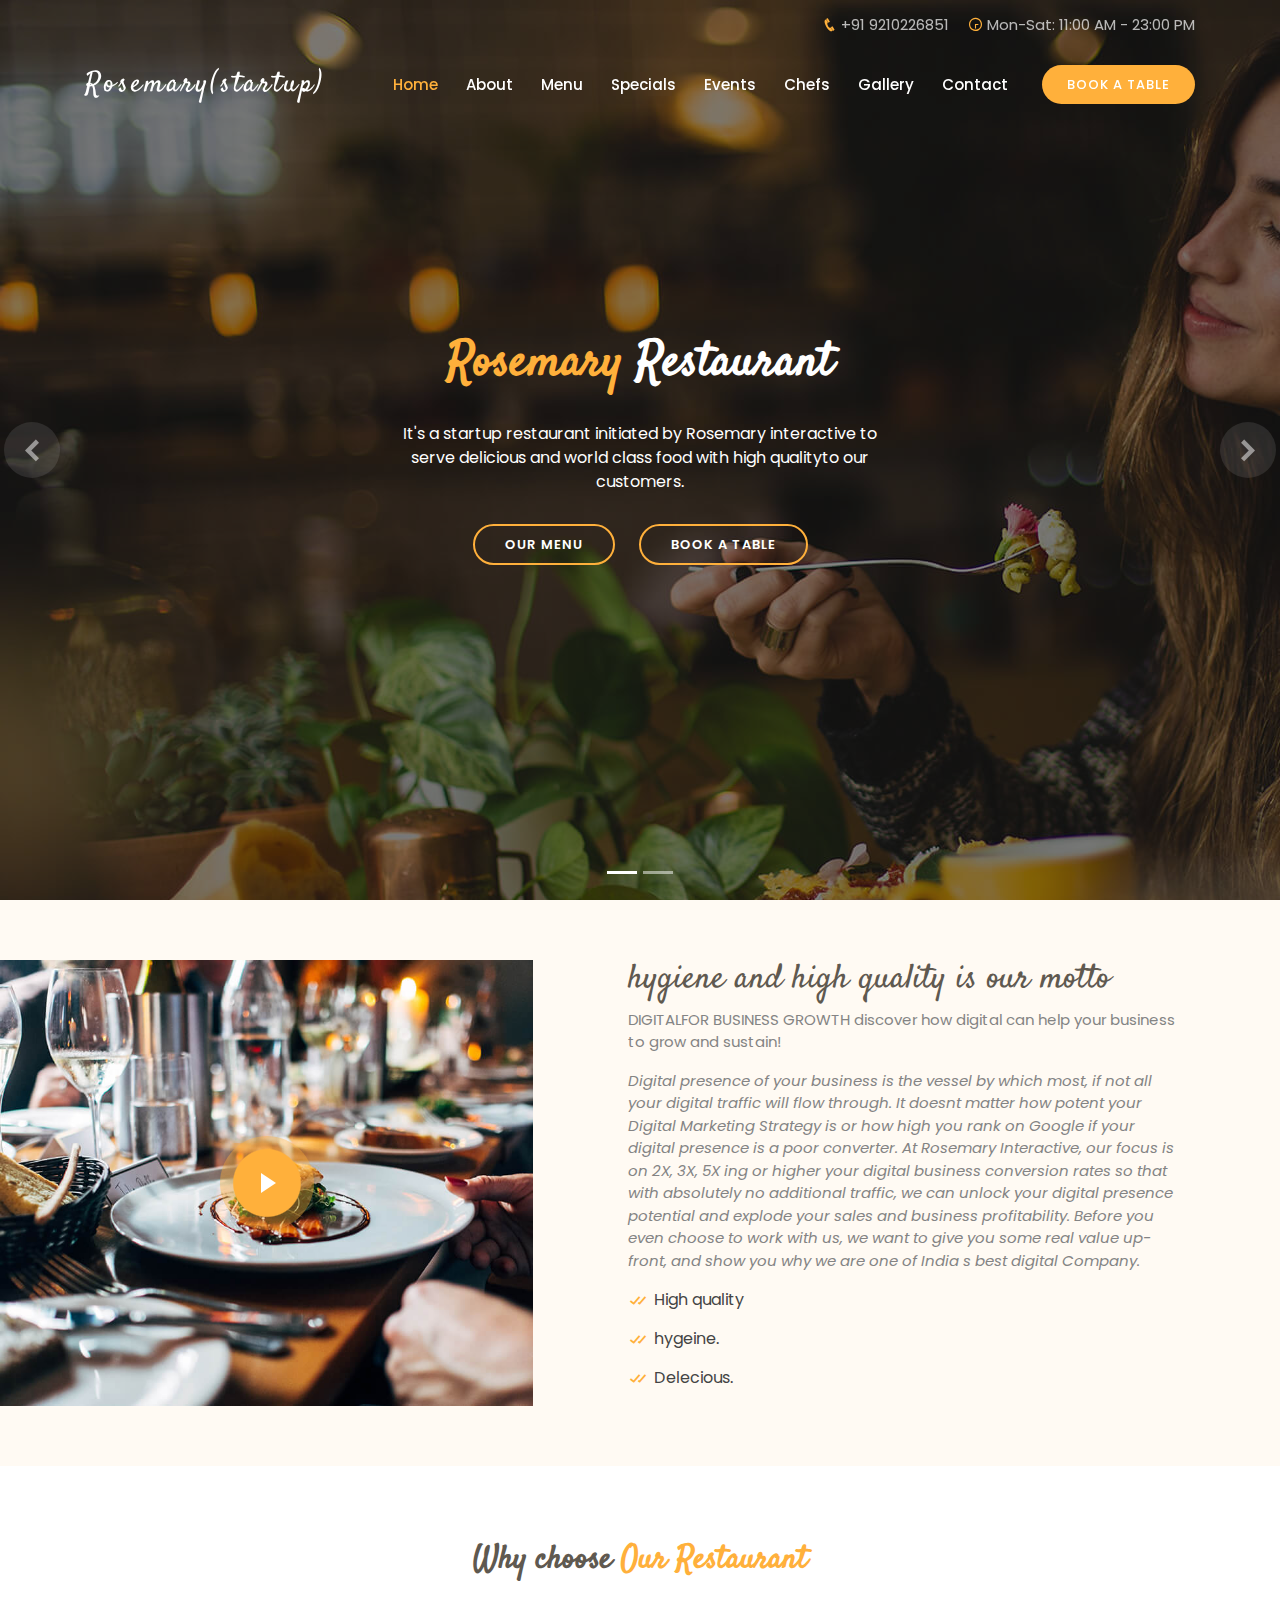
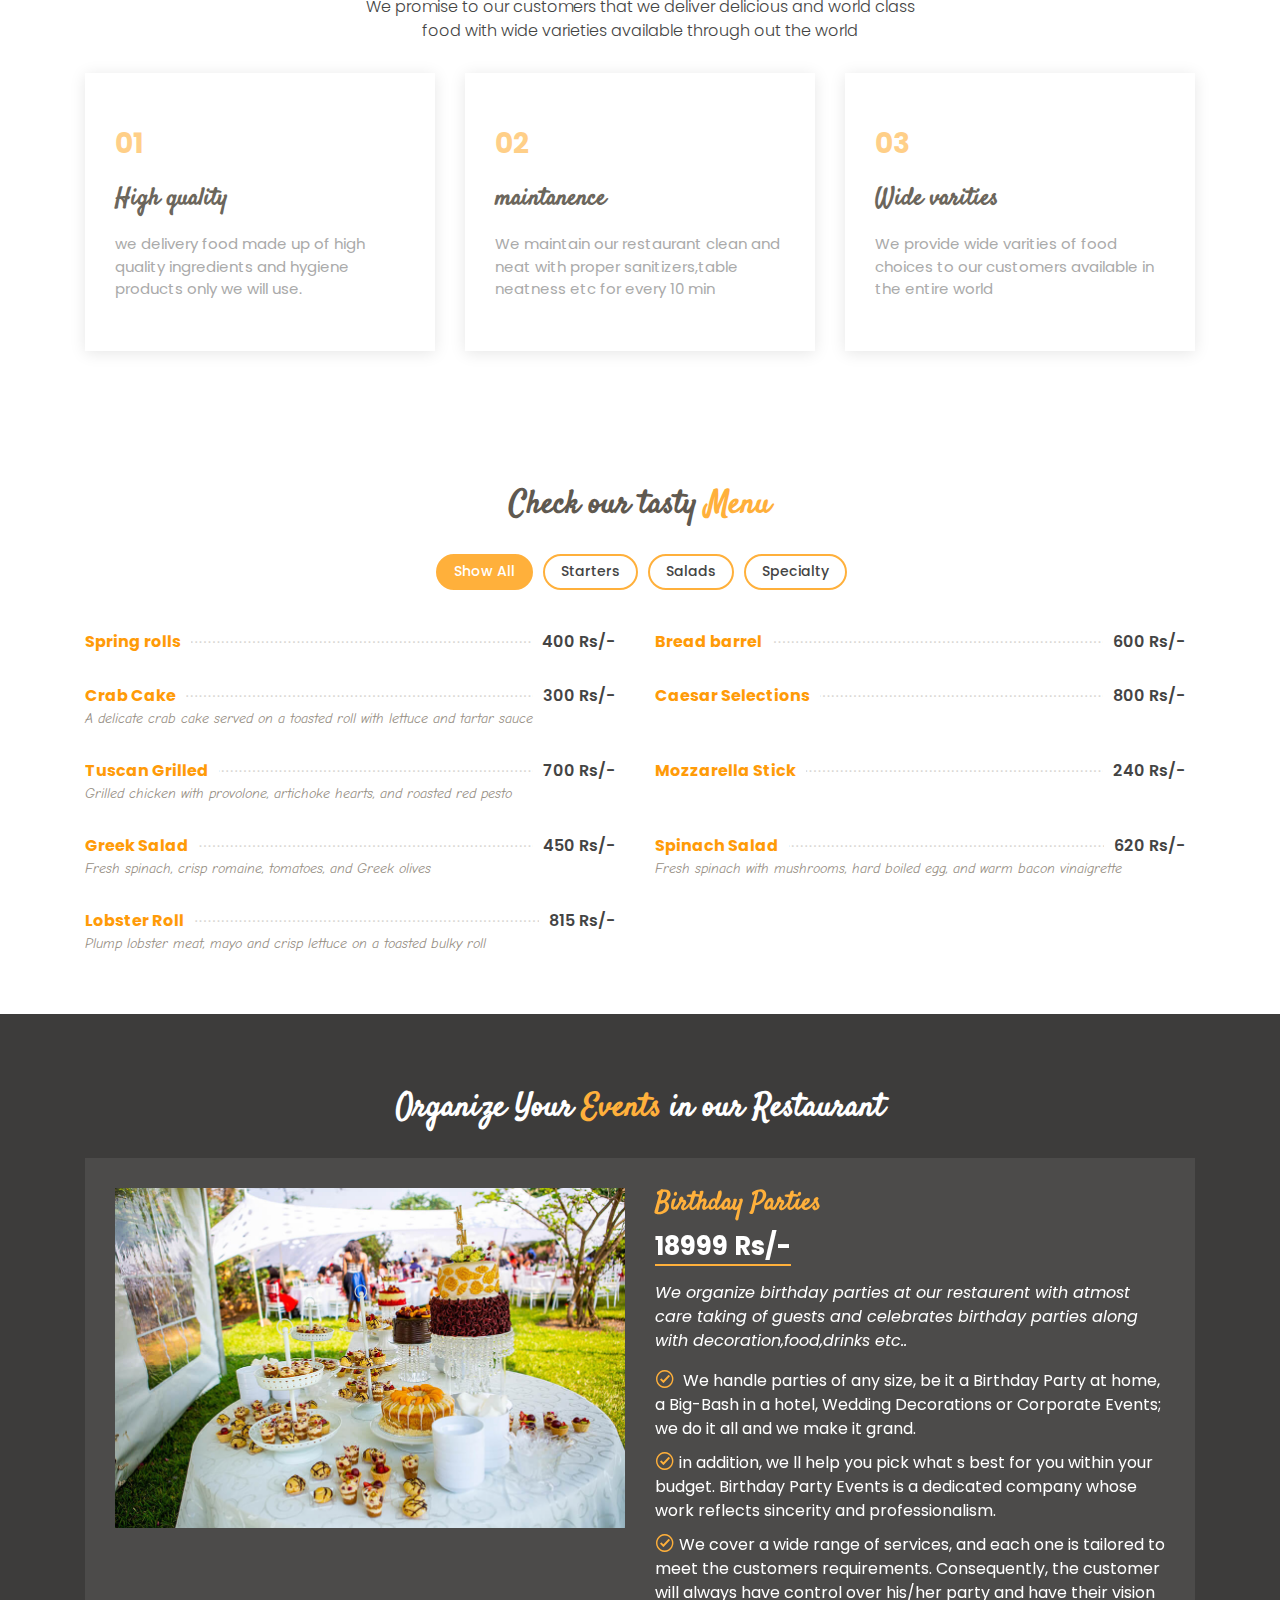
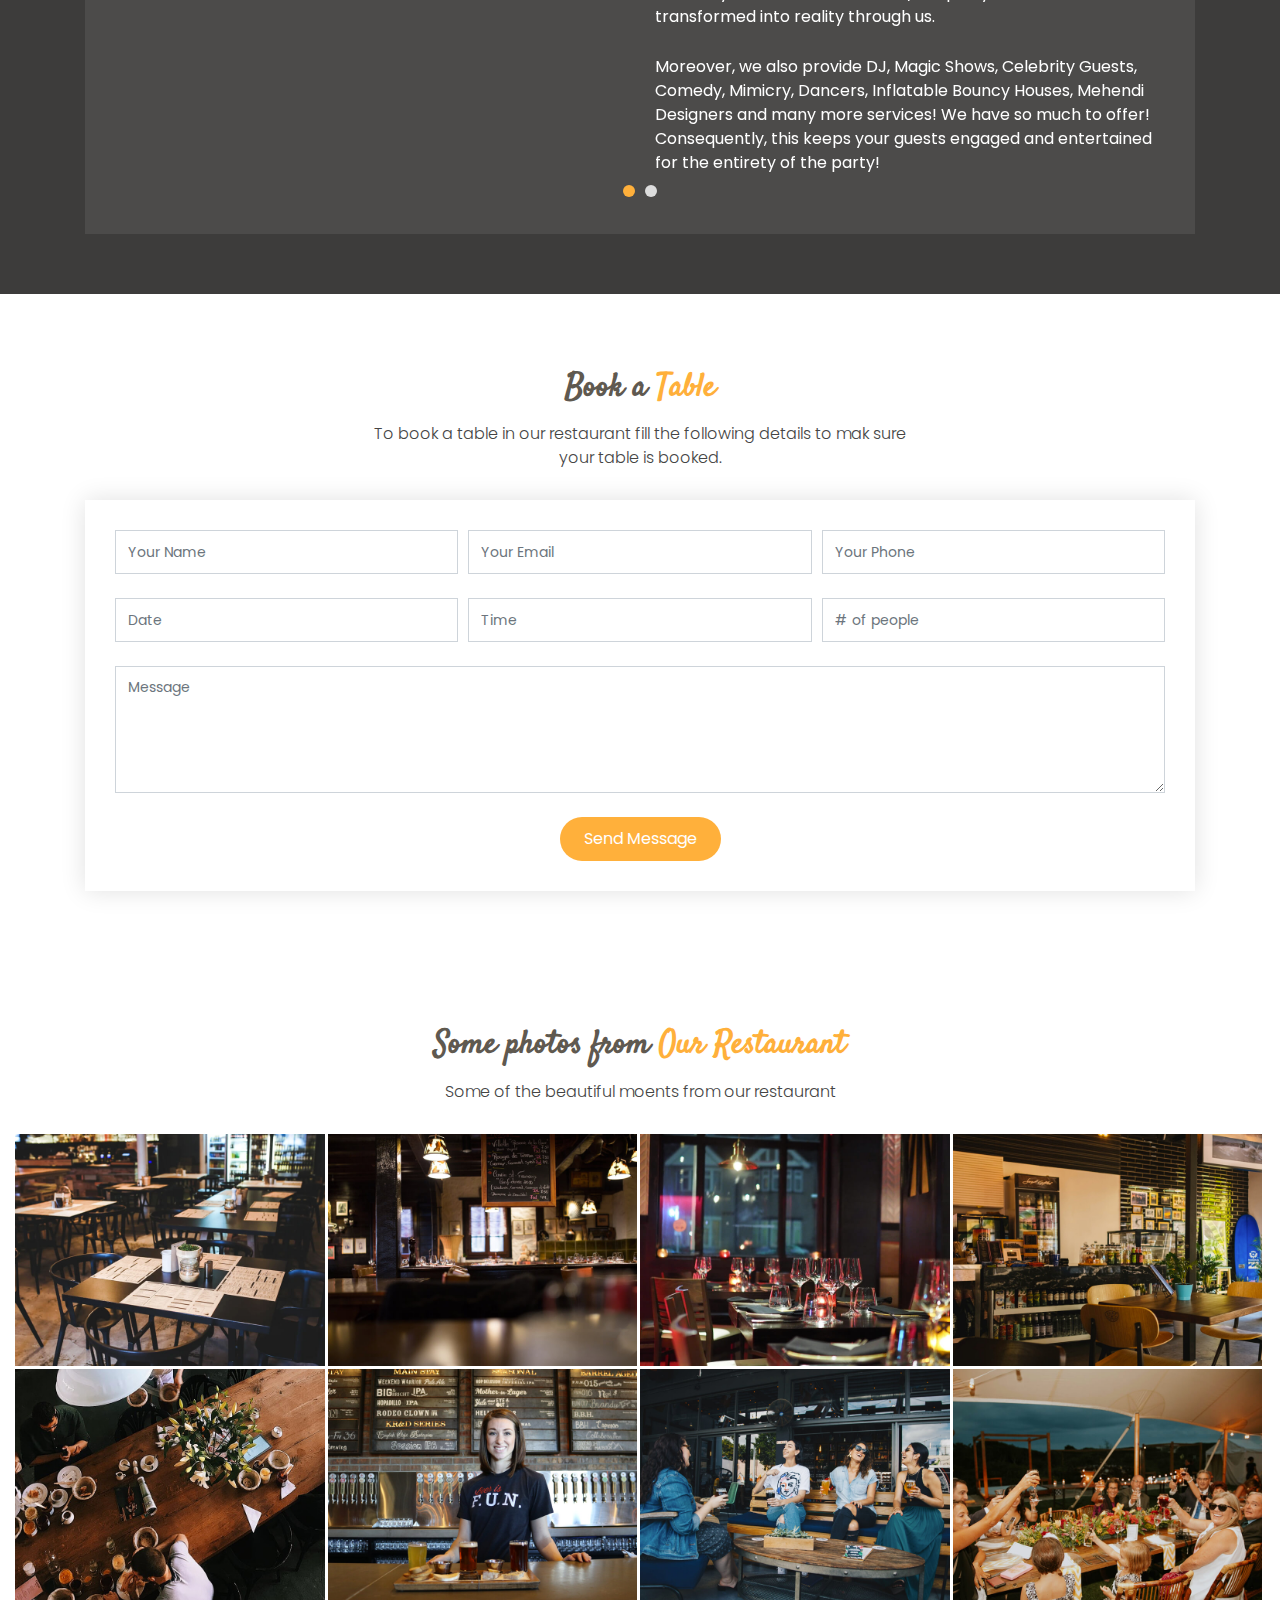
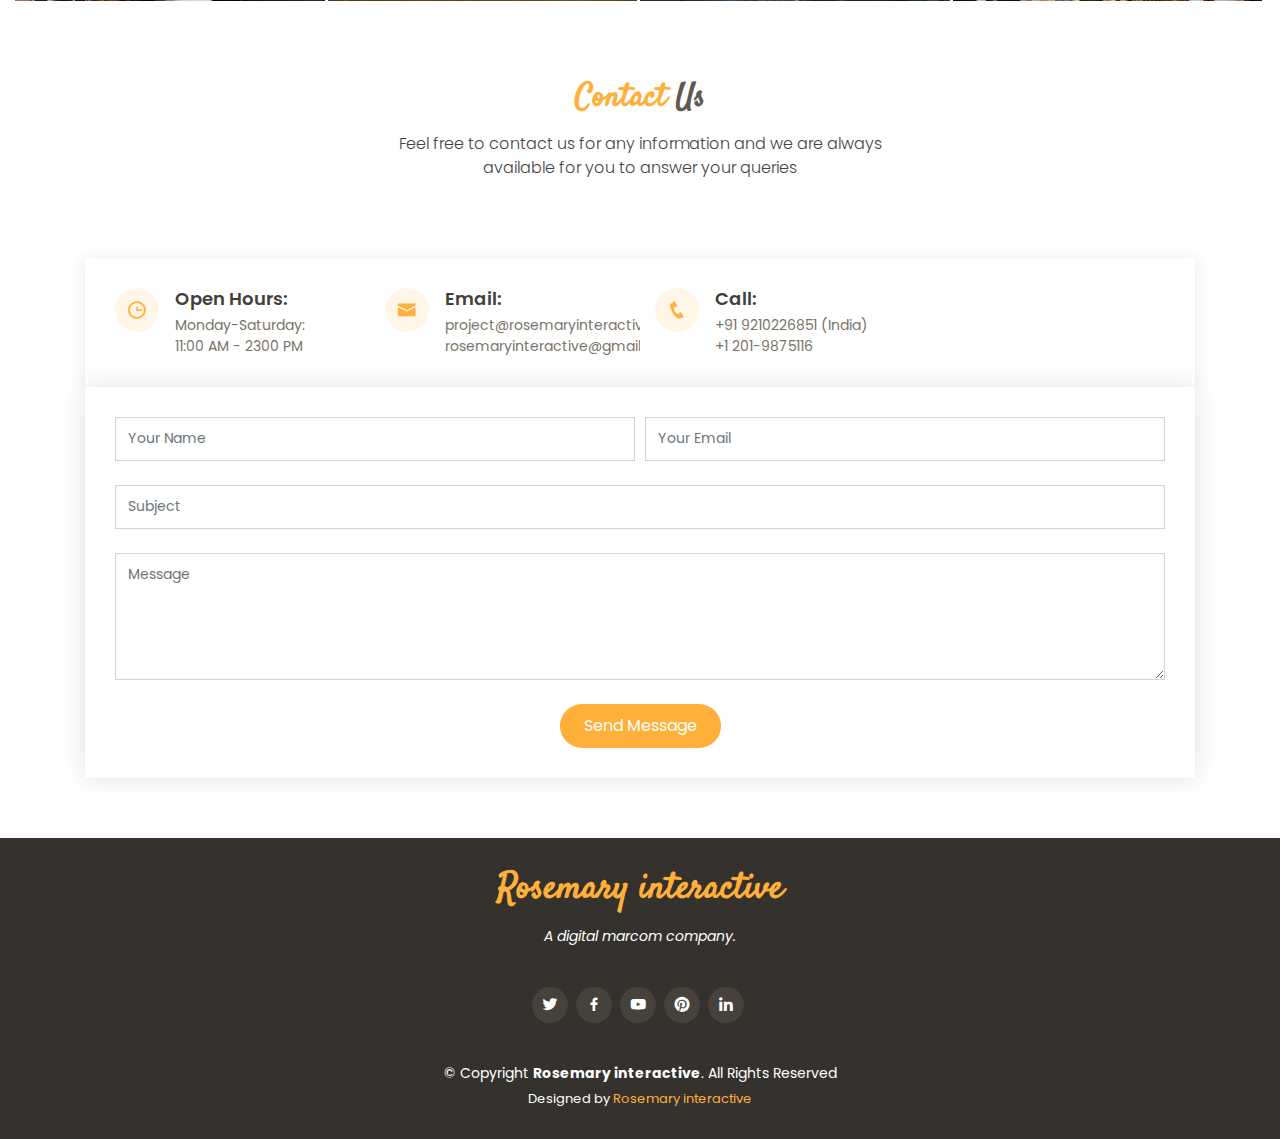
<file: Delicious/index.html>
<!DOCTYPE html>
<html lang="en">

<head>
  <meta charset="utf-8">
  <meta content="width=device-width, initial-scale=1.0" name="viewport">

  <title>Rosemary interactive(startup) - Index</title>
  <meta content="" name="descriptison">
  <meta content="" name="keywords">

  <!-- Favicons -->
  <link href="assets/img/favicon.png" rel="icon">
  <link href="assets/img/apple-touch-icon.png" rel="apple-touch-icon">

  <!-- Google Fonts -->
  <link href="https://fonts.googleapis.com/css?family=Poppins:300,300i,400,400i,600,600i,700,700i|Satisfy|Comic+Neue:300,300i,400,400i,700,700i" rel="stylesheet">

  <!-- Vendor CSS Files -->
  <link href="assets/vendor/bootstrap/css/bootstrap.min.css" rel="stylesheet">
  <link href="assets/vendor/icofont/icofont.min.css" rel="stylesheet">
  <link href="assets/vendor/boxicons/css/boxicons.min.css" rel="stylesheet">
  <link href="assets/vendor/animate.css/animate.min.css" rel="stylesheet">
  <link href="assets/vendor/venobox/venobox.css" rel="stylesheet">
  <link href="assets/vendor/owl.carousel/assets/owl.carousel.min.css" rel="stylesheet">

  <!-- Template Main CSS File -->
  <link href="assets/css/style.css" rel="stylesheet">

  
</head>

<body>

  <!-- ======= Top Bar ======= -->
  <section id="topbar" class="d-none d-lg-flex align-items-center fixed-top topbar-transparent">
    <div class="container text-right">
      <i class="icofont-phone"></i> +91 9210226851
      <i class="icofont-clock-time icofont-rotate-180"></i> Mon-Sat: 11:00 AM - 23:00 PM
    </div>
  </section>

  <!-- ======= Header ======= -->
  <header id="header" class="fixed-top d-flex align-items-center header-transparent">
    <div class="container d-flex align-items-center">

      <div class="logo mr-auto">
        <h1 class="text-light"><a href="index.html"><span>Rosemary(startup)</span></a></h1>
        <!-- Uncomment below if you prefer to use an image logo -->
        <!-- <a href="index.html"><img src="assets/img/logo.png" alt="" class="img-fluid"></a>-->
      </div>

      <nav class="nav-menu d-none d-lg-block">
        <ul>
          <li class="active"><a href="index.html">Home</a></li>
          <li><a href="#about">About</a></li>
          <li><a href="#menu">Menu</a></li>
          <li><a href="#specials">Specials</a></li>
          <li><a href="#events">Events</a></li>
          <li><a href="#chefs">Chefs</a></li>
          <li><a href="#gallery">Gallery</a></li>
          <li><a href="#contact">Contact</a></li>

          <li class="book-a-table text-center"><a href="#book-a-table">Book a table</a></li>
        </ul>
      </nav><!-- .nav-menu -->

    </div>
  </header><!-- End Header -->

  <!-- ======= Hero Section ======= -->
  <section id="hero">
    <div class="hero-container">
      <div id="heroCarousel" class="carousel slide carousel-fade" data-ride="carousel">

        <ol class="carousel-indicators" id="hero-carousel-indicators"></ol>

        <div class="carousel-inner" role="listbox">

          <!-- Slide 1 -->
          <div class="carousel-item active" style="background: url(assets/img/slide/slide-1.jpg);">
            <div class="carousel-container">
              <div class="carousel-content">
                <h2 class="animate__animated animate__fadeInDown"><span>Rosemary</span> Restaurant</h2>
                <p class="animate__animated animate__fadeInUp">It's a startup restaurant initiated by Rosemary interactive to serve delicious and world class food with high qualityto our customers. </p>
                <div>
                  <a href="#menu" class="btn-menu animate__animated animate__fadeInUp scrollto">Our Menu</a>
                  <a href="#book-a-table" class="btn-book animate__animated animate__fadeInUp scrollto">Book a Table</a>
                </div>
              </div>
            </div>
          </div>

         

          <!-- Slide 3 -->
          <div class="carousel-item" style="background: url(assets/img/slide/slide-3.jpg);">
            <div class="carousel-background"><img src="assets/img/slide/slide-3.jpg" alt=""></div>
            <div class="carousel-container">
              <div class="carousel-content">
                <h2 class="animate__animated animate__fadeInDown">Delicious food</h2>
                <p class="animate__animated animate__fadeInUp">we serve delicious food to our customers, we use high quality and hygeine items to prepare food and our customers experience world class quality food</p>
                <div>
                  <a href="#menu" class="btn-menu animate__animated animate__fadeInUp scrollto">Our Menu</a>
                  <a href="#book-a-table" class="btn-book animate__animated animate__fadeInUp scrollto">Book a Table</a>
                </div>
              </div>
            </div>
          </div>

        </div>

        <a class="carousel-control-prev" href="#heroCarousel" role="button" data-slide="prev">
          <span class="carousel-control-prev-icon icofont-simple-left" aria-hidden="true"></span>
          <span class="sr-only">Previous</span>
        </a>

        <a class="carousel-control-next" href="#heroCarousel" role="button" data-slide="next">
          <span class="carousel-control-next-icon icofont-simple-right" aria-hidden="true"></span>
          <span class="sr-only">Next</span>
        </a>

      </div>
    </div>
  </section><!-- End Hero -->

  <main id="main">

    <!-- ======= About Section ======= -->
    <section id="about" class="about">
      <div class="container-fluid">

        <div class="row">

          <div class="col-lg-5 align-items-stretch video-box" style='background-image: url("assets/img/about.jpg");'>
            <a href="https://www.youtube.com/watch?v=jDDaplaOz7Q" class="venobox play-btn mb-4" data-vbtype="video" data-autoplay="true"></a>
          </div>

          <div class="col-lg-7 d-flex flex-column justify-content-center align-items-stretch">

            <div class="content">
              <h3>hygiene and high quality is our motto <strong> </strong></h3>
              <p>
                DIGITALFOR BUSINESS GROWTH
                discover how digital can help your business to grow and sustain!
              </p>
              <p class="font-italic">
                Digital presence of your business is the vessel by which most, if not all your digital traffic will flow through. It doesnt matter how potent your Digital Marketing Strategy is or how high you rank on Google if your digital presence is a poor converter. At Rosemary Interactive, our focus is on 2X, 3X, 5X ing or higher your digital business conversion rates so that with absolutely no additional traffic, we can unlock your digital presence potential and explode your sales and business profitability. Before you even choose to work with us, we want to give you some real value up-front, and show you why we are one of India s best digital Company.

              </p>
              <ul>
                <li><i class="bx bx-check-double"></i> High quality</li>
                <li><i class="bx bx-check-double"></i> hygeine.</li>
                <li><i class="bx bx-check-double"></i> Delecious.</li>
              </ul>
              
            </div>

          </div>

        </div>

      </div>
    </section><!-- End About Section -->

    <!-- ======= Whu Us Section ======= -->
    <section id="why-us" class="why-us">
      <div class="container">

        <div class="section-title">
          <h2>Why choose <span>Our Restaurant</span></h2>
          <p>We promise to our customers that we deliver delicious and world class food with wide varieties available through out the world</p>
        </div>

        <div class="row">

          <div class="col-lg-4">
            <div class="box">
              <span>01</span>
              <h4>High quality</h4>
              <p>we delivery food made up of high quality ingredients and hygiene products only we will use.</p>
            </div>
          </div>

          <div class="col-lg-4 mt-4 mt-lg-0">
            <div class="box">
              <span>02</span>
              <h4>maintanence</h4>
              <p>We maintain our restaurant clean and neat with proper sanitizers,table neatness etc for every 10 min</p>
            </div>
          </div>

          <div class="col-lg-4 mt-4 mt-lg-0">
            <div class="box">
              <span>03</span>
              <h4> Wide varities</h4>
              <p>We provide wide varities of food choices to our customers available in the entire world</p>
            </div>
          </div>

        </div>

      </div>
    </section><!-- End Whu Us Section -->

    <!-- ======= Menu Section ======= -->
    <section id="menu" class="menu">
      <div class="container">

        <div class="section-title">
          <h2>Check our tasty <span>Menu</span></h2>
        </div>

        <div class="row">
          <div class="col-lg-12 d-flex justify-content-center">
            <ul id="menu-flters">
              <li data-filter="*" class="filter-active">Show All</li>
              <li data-filter=".filter-starters">Starters</li>
              <li data-filter=".filter-salads">Salads</li>
              <li data-filter=".filter-specialty">Specialty</li>
            </ul>
          </div>
        </div>

        <div class="row menu-container">

          <div class="col-lg-6 menu-item filter-starters">
            <div class="menu-content">
              <a href="#">Spring rolls</a><span>400 Rs/-</span>
            </div>
            <div class="menu-ingredients">
         
            </div>
          </div>

          <div class="col-lg-6 menu-item filter-specialty">
            <div class="menu-content">
              <a href="#">Bread barrel</a><span>600 Rs/-</span>
            </div>
            <div class="menu-ingredients">
             
            </div>
          </div>

          <div class="col-lg-6 menu-item filter-starters">
            <div class="menu-content">
              <a href="#">Crab Cake</a><span>300 Rs/-</span>
            </div>
            <div class="menu-ingredients">
              A delicate crab cake served on a toasted roll with lettuce and tartar sauce
            </div>
          </div>

          <div class="col-lg-6 menu-item filter-salads">
            <div class="menu-content">
              <a href="#">Caesar Selections</a><span>800 Rs/-</span>
            </div>
            <div class="menu-ingredients">
             
            </div>
          </div>

          <div class="col-lg-6 menu-item filter-specialty">
            <div class="menu-content">
              <a href="#">Tuscan Grilled</a><span>700 Rs/-</span>
            </div>
            <div class="menu-ingredients">
              Grilled chicken with provolone, artichoke hearts, and roasted red pesto
            </div>
          </div>

          <div class="col-lg-6 menu-item filter-starters">
            <div class="menu-content">
              <a href="#">Mozzarella Stick</a><span>240 Rs/-</span>
            </div>
            <div class="menu-ingredients">
              
            </div>
          </div>

          <div class="col-lg-6 menu-item filter-salads">
            <div class="menu-content">
              <a href="#">Greek Salad</a><span>450 Rs/-</span>
            </div>
            <div class="menu-ingredients">
              Fresh spinach, crisp romaine, tomatoes, and Greek olives
            </div>
          </div>

          <div class="col-lg-6 menu-item filter-salads">
            <div class="menu-content">
              <a href="#">Spinach Salad</a><span>620 Rs/-</span>
            </div>
            <div class="menu-ingredients">
              Fresh spinach with mushrooms, hard boiled egg, and warm bacon vinaigrette
            </div>
          </div>

          <div class="col-lg-6 menu-item filter-specialty">
            <div class="menu-content">
              <a href="#">Lobster Roll</a><span>815 Rs/-</span>
            </div>
            <div class="menu-ingredients">
              Plump lobster meat, mayo and crisp lettuce on a toasted bulky roll
            </div>
          </div>

        </div>

      </div>
    </section><!-- End Menu Section -->

    <!-- ======= Events Section ======= -->
    <section id="events" class="events">
      <div class="container">

        <div class="section-title">
          <h2>Organize Your <span>Events</span> in our Restaurant</h2>
        </div>

        <div class="owl-carousel events-carousel">

          <div class="row event-item">
            <div class="col-lg-6">
              <img src="assets/img/event-birthday.jpg" class="img-fluid" alt="">
            </div>
            <div class="col-lg-6 pt-4 pt-lg-0 content">
              <h3>Birthday Parties</h3>
              <div class="price">
                <p><span>18999 Rs/-</span></p>
              </div>
              <p class="font-italic">
                We organize birthday parties at our restaurent with atmost care taking of guests and celebrates birthday parties along with decoration,food,drinks etc..
              </p>
              <ul>
                <li><i class="icofont-check-circled"></i> We handle parties of any size, be it a Birthday Party at home, a Big-Bash in a hotel, Wedding Decorations or Corporate Events; we do it all and we make it grand.</li>
                <li><i class="icofont-check-circled"></i>in addition, we ll help you pick what s best for you within your budget. Birthday Party Events is a dedicated company whose work reflects sincerity and professionalism. </li>
                <li><i class="icofont-check-circled"></i>We cover a wide range of services, and each one is tailored to meet the customers requirements. Consequently, the customer will always have control over his/her party and have their vision transformed into reality through us.</li>
              </ul>
              <p>
                Moreover, we also provide DJ, Magic Shows, Celebrity Guests, Comedy, Mimicry, Dancers, Inflatable Bouncy Houses, Mehendi Designers and many more services! We have so much to offer! Consequently, this keeps your guests engaged and entertained for the entirety of the party!
              </p>
            </div>
          </div>

         

          <div class="row event-item">
            <div class="col-lg-6">
              <img src="assets/img/event-custom.jpg" class="img-fluid" alt="">
            </div>
            <div class="col-lg-6 pt-4 pt-lg-0 content">
              <h3>Custom Parties</h3>
              <div class="price">
                <p><span>49999 Rs/-</span></p>
              </div>
              <p class="font-italic">
                we also organize custom parties at our restaurant with all world class facilities.
              </p>
              <ul>
                <li><i class="icofont-check-circled"></i>We cover a wide range of services, and each one is tailored to meet the customers requirements. Consequently, the customer will always have control over his/her party and have their vision transformed into reality through us. </li>
                <li><i class="icofont-check-circled"></i>in addition, we ll help you pick what s best for you within your budget. custom Party Events is a dedicated company whose work reflects sincerity and professionalism. </li>
                
              </ul>
              <p>
                In conclusion, Balloon Decorations, Cartoons, Paper decorations and many more; whatever your budget, one among our variety of options is sure to suit your requirements.
              </p>
            </div>
          </div>

        </div>

      </div>
    </section><!-- End Events Section -->

    <!-- ======= Book A Table Section ======= -->
    <section id="book-a-table" class="book-a-table">
      <div class="container">

        <div class="section-title">
          <h2>Book a <span>Table</span></h2>
          <p>To book a table in our restaurant fill the following details to mak sure your table is booked.</p>
        </div>

        <form action="forms/book-a-table.php" method="post" role="form" class="php-email-form">
          <div class="form-row">
            <div class="col-lg-4 col-md-6 form-group">
              <input type="text" name="name" class="form-control" id="name" placeholder="Your Name" data-rule="minlen:4" data-msg="Please enter at least 4 chars">
              <div class="validate"></div>
            </div>
            <div class="col-lg-4 col-md-6 form-group">
              <input type="email" class="form-control" name="email" id="email" placeholder="Your Email" data-rule="email" data-msg="Please enter a valid email">
              <div class="validate"></div>
            </div>
            <div class="col-lg-4 col-md-6 form-group">
              <input type="text" class="form-control" name="phone" id="phone" placeholder="Your Phone" data-rule="minlen:4" data-msg="Please enter at least 4 chars">
              <div class="validate"></div>
            </div>
            <div class="col-lg-4 col-md-6 form-group">
              <input type="text" name="date" class="form-control" id="date" placeholder="Date" data-rule="minlen:4" data-msg="Please enter at least 4 chars">
              <div class="validate"></div>
            </div>
            <div class="col-lg-4 col-md-6 form-group">
              <input type="text" class="form-control" name="time" id="time" placeholder="Time" data-rule="minlen:4" data-msg="Please enter at least 4 chars">
              <div class="validate"></div>
            </div>
            <div class="col-lg-4 col-md-6 form-group">
              <input type="number" class="form-control" name="people" id="people" placeholder="# of people" data-rule="minlen:1" data-msg="Please enter at least 1 chars">
              <div class="validate"></div>
            </div>
          </div>
          <div class="form-group">
            <textarea class="form-control" name="message" rows="5" placeholder="Message"></textarea>
            <div class="validate"></div>
          </div>
          <div class="mb-3">
            <div class="loading">Loading</div>
            <div class="error-message"></div>
            <div class="sent-message">Your booking request was sent. We will call back or send an Email to confirm your reservation. Thank you!</div>
          </div>
          <div class="text-center"><button type="submit">Send Message</button></div>
        </form>

      </div>
    </section><!-- End Book A Table Section -->

    <!-- ======= Gallery Section ======= -->
    <section id="gallery" class="gallery">
      <div class="container-fluid">

        <div class="section-title">
          <h2>Some photos from <span>Our Restaurant</span></h2>
          <p>Some of the beautiful moents from our restaurant</p>
        </div>

        <div class="row no-gutters">

          <div class="col-lg-3 col-md-4">
            <div class="gallery-item">
              <a href="assets/img/gallery/gallery-1.jpg" class="venobox" data-gall="gallery-item">
                <img src="assets/img/gallery/gallery-1.jpg" alt="" class="img-fluid">
              </a>
            </div>
          </div>

          <div class="col-lg-3 col-md-4">
            <div class="gallery-item">
              <a href="assets/img/gallery/gallery-2.jpg" class="venobox" data-gall="gallery-item">
                <img src="assets/img/gallery/gallery-2.jpg" alt="" class="img-fluid">
              </a>
            </div>
          </div>

          <div class="col-lg-3 col-md-4">
            <div class="gallery-item">
              <a href="assets/img/gallery/gallery-3.jpg" class="venobox" data-gall="gallery-item">
                <img src="assets/img/gallery/gallery-3.jpg" alt="" class="img-fluid">
              </a>
            </div>
          </div>

          <div class="col-lg-3 col-md-4">
            <div class="gallery-item">
              <a href="assets/img/gallery/gallery-4.jpg" class="venobox" data-gall="gallery-item">
                <img src="assets/img/gallery/gallery-4.jpg" alt="" class="img-fluid">
              </a>
            </div>
          </div>

          <div class="col-lg-3 col-md-4">
            <div class="gallery-item">
              <a href="assets/img/gallery/gallery-5.jpg" class="venobox" data-gall="gallery-item">
                <img src="assets/img/gallery/gallery-5.jpg" alt="" class="img-fluid">
              </a>
            </div>
          </div>

          <div class="col-lg-3 col-md-4">
            <div class="gallery-item">
              <a href="assets/img/gallery/gallery-6.jpg" class="venobox" data-gall="gallery-item">
                <img src="assets/img/gallery/gallery-6.jpg" alt="" class="img-fluid">
              </a>
            </div>
          </div>

          <div class="col-lg-3 col-md-4">
            <div class="gallery-item">
              <a href="assets/img/gallery/gallery-7.jpg" class="venobox" data-gall="gallery-item">
                <img src="assets/img/gallery/gallery-7.jpg" alt="" class="img-fluid">
              </a>
            </div>
          </div>

          <div class="col-lg-3 col-md-4">
            <div class="gallery-item">
              <a href="assets/img/gallery/gallery-8.jpg" class="venobox" data-gall="gallery-item">
                <img src="assets/img/gallery/gallery-8.jpg" alt="" class="img-fluid">
              </a>
            </div>
          </div>

        </div>

      </div>
    </section><!-- End Gallery Section -->

    

    <!-- ======= Contact Section ======= -->
    <section id="contact" class="contact">
      <div class="container">

        <div class="section-title">
          <h2><span>Contact</span> Us</h2>
          <p>Feel free to contact us for any information and we are always available for you to answer your queries</p>
        </div>
      </div>

     

      <div class="container mt-5">

        <div class="info-wrap">
          <div class="row">
            

            <div class="col-lg-3 col-md-6 info mt-4 mt-lg-0">
              <i class="icofont-clock-time icofont-rotate-90"></i>
              <h4>Open Hours:</h4>
              <p>Monday-Saturday:<br>11:00 AM - 2300 PM</p>
            </div>

            <div class="col-lg-3 col-md-6 info mt-4 mt-lg-0">
              <i class="icofont-envelope"></i>
              <h4>Email:</h4>
              <p>project@rosemaryinteractive.in<br>rosemaryinteractive@gmail.com</p>
            </div>

            <div class="col-lg-3 col-md-6 info mt-4 mt-lg-0">
              <i class="icofont-phone"></i>
              <h4>Call:</h4>
              <p>+91 9210226851 (India)<br>+1 201-9875116</p>
            </div>
          </div>
        </div>

        <form action="forms/contact.php" method="post" role="form" class="php-email-form">
          <div class="form-row">
            <div class="col-md-6 form-group">
              <input type="text" name="name" class="form-control" id="name" placeholder="Your Name" data-rule="minlen:4" data-msg="Please enter at least 4 chars" />
              <div class="validate"></div>
            </div>
            <div class="col-md-6 form-group">
              <input type="email" class="form-control" name="email" id="email" placeholder="Your Email" data-rule="email" data-msg="Please enter a valid email" />
              <div class="validate"></div>
            </div>
          </div>
          <div class="form-group">
            <input type="text" class="form-control" name="subject" id="subject" placeholder="Subject" data-rule="minlen:4" data-msg="Please enter at least 8 chars of subject" />
            <div class="validate"></div>
          </div>
          <div class="form-group">
            <textarea class="form-control" name="message" rows="5" data-rule="required" data-msg="Please write something for us" placeholder="Message"></textarea>
            <div class="validate"></div>
          </div>
          <div class="mb-3">
            <div class="loading">Loading</div>
            <div class="error-message"></div>
            <div class="sent-message">Your message has been sent. Thank you!</div>
          </div>
          <div class="text-center"><button type="submit">Send Message</button></div>
        </form>

      </div>
    </section><!-- End Contact Section -->

  </main><!-- End #main -->

  <!-- ======= Footer ======= -->
  <footer id="footer">
    <div class="container">
      <h3>Rosemary interactive </h3>
      <p>A digital marcom company.</p>
      <div class="social-links">
        <a href="https://twitter.com/rm_interactive" class="twitter"><i class="bx bxl-twitter"></i></a>
        <a href="https://www.facebook.com/Rosemaryinteractive" class="facebook"><i class="bx bxl-facebook"></i></a>
        <a href="https://www.youtube.com/user/rosemaryinteractive" class="youtube"><i class="bx bxl-youtube"></i></a>
        <a href="https://in.pinterest.com/rosemaryinterac/" class="pinterest"><i class="bx bxl-pinterest"></i></a>
        <a href="https://www.linkedin.com/company/rosemary-interactive" class="linkedin"><i class="bx bxl-linkedin"></i></a>
      </div>
      <div class="copyright">
        &copy; Copyright <strong><span>Rosemary interactive</span></strong>. All Rights Reserved
      </div>
      <div class="credits">
        <!-- All the links in the footer should remain intact. -->
        <!-- You can delete the links only if you purchased the pro version. -->
        <!-- Licensing information: https://bootstrapmade.com/license/ -->
        <!-- Purchase the pro version with working PHP/AJAX contact form: https://bootstrapmade.com/delicious-free-restaurant-bootstrap-theme/ -->
        Designed by <a href="">Rosemary interactive</a>
      </div>
    </div>
  </footer><!-- End Footer -->

  <a href="#" class="back-to-top"><i class="icofont-simple-up"></i></a>

  <!-- Vendor JS Files -->
  <script src="assets/vendor/jquery/jquery.min.js"></script>
  <script src="assets/vendor/bootstrap/js/bootstrap.bundle.min.js"></script>
  <script src="assets/vendor/jquery.easing/jquery.easing.min.js"></script>
  <script src="assets/vendor/php-email-form/validate.js"></script>
  <script src="assets/vendor/jquery-sticky/jquery.sticky.js"></script>
  <script src="assets/vendor/isotope-layout/isotope.pkgd.min.js"></script>
  <script src="assets/vendor/venobox/venobox.min.js"></script>
  <script src="assets/vendor/owl.carousel/owl.carousel.min.js"></script>

  <!-- Template Main JS File -->
  <script src="assets/js/main.js"></script>

</body>

</html>
</file>
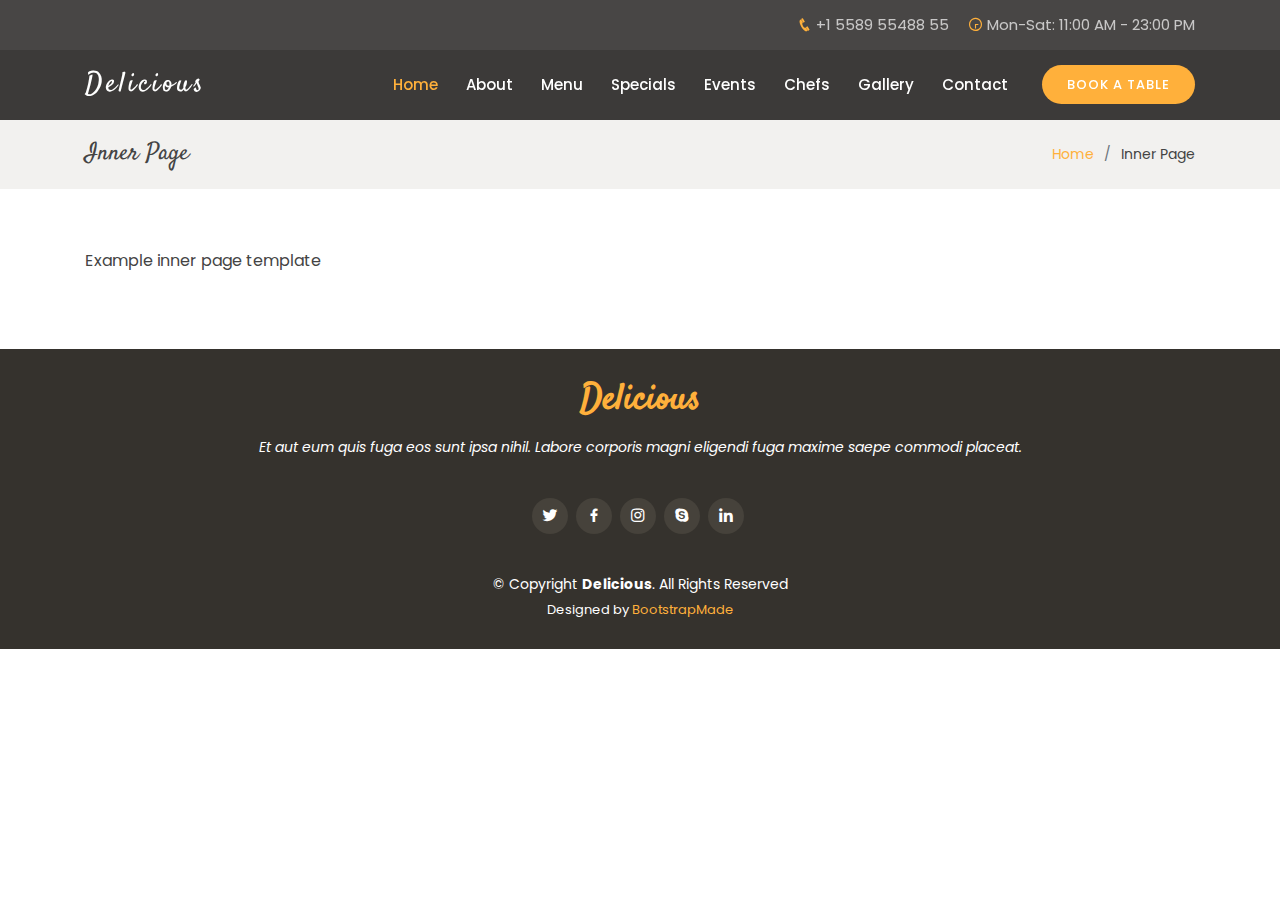
<file: Delicious/inner-page.html>
<!DOCTYPE html>
<html lang="en">

<head>
  <meta charset="utf-8">
  <meta content="width=device-width, initial-scale=1.0" name="viewport">

  <title>Inner Page - Rosemary interactive</title>
  <meta content="" name="descriptison">
  <meta content="" name="keywords">

  <!-- Favicons -->
  <link href="assets/img/favicon.png" rel="icon">
  <link href="assets/img/apple-touch-icon.png" rel="apple-touch-icon">

  <!-- Google Fonts -->
  <link href="https://fonts.googleapis.com/css?family=Poppins:300,300i,400,400i,600,600i,700,700i|Satisfy|Comic+Neue:300,300i,400,400i,700,700i" rel="stylesheet">

  <!-- Vendor CSS Files -->
  <link href="assets/vendor/bootstrap/css/bootstrap.min.css" rel="stylesheet">
  <link href="assets/vendor/icofont/icofont.min.css" rel="stylesheet">
  <link href="assets/vendor/boxicons/css/boxicons.min.css" rel="stylesheet">
  <link href="assets/vendor/animate.css/animate.min.css" rel="stylesheet">
  <link href="assets/vendor/venobox/venobox.css" rel="stylesheet">
  <link href="assets/vendor/owl.carousel/assets/owl.carousel.min.css" rel="stylesheet">

  <!-- Template Main CSS File -->
  <link href="assets/css/style.css" rel="stylesheet">

 
</head>

<body>

  <!-- ======= Top Bar ======= -->
  <section id="topbar" class="d-none d-lg-flex align-items-center fixed-top ">
    <div class="container text-right">
      <i class="icofont-phone"></i> +1 5589 55488 55
      <i class="icofont-clock-time icofont-rotate-180"></i> Mon-Sat: 11:00 AM - 23:00 PM
    </div>
  </section>

  <!-- ======= Header ======= -->
  <header id="header" class="fixed-top d-flex align-items-center ">
    <div class="container d-flex align-items-center">

      <div class="logo mr-auto">
        <h1 class="text-light"><a href="index.html"><span>Delicious</span></a></h1>
        <!-- Uncomment below if you prefer to use an image logo -->
        <!-- <a href="index.html"><img src="assets/img/logo.png" alt="" class="img-fluid"></a>-->
      </div>

      <nav class="nav-menu d-none d-lg-block">
        <ul>
          <li class="active"><a href="index.html">Home</a></li>
          <li><a href="#about">About</a></li>
          <li><a href="#menu">Menu</a></li>
          <li><a href="#specials">Specials</a></li>
          <li><a href="#events">Events</a></li>
          <li><a href="#chefs">Chefs</a></li>
          <li><a href="#gallery">Gallery</a></li>
          <li><a href="#contact">Contact</a></li>

          <li class="book-a-table text-center"><a href="#book-a-table">Book a table</a></li>
        </ul>
      </nav><!-- .nav-menu -->

    </div>
  </header><!-- End Header -->

  <main id="main">

    <!-- ======= Breadcrumbs Section ======= -->
    <section class="breadcrumbs">
      <div class="container">

        <div class="d-flex justify-content-between align-items-center">
          <h2>Inner Page</h2>
          <ol>
            <li><a href="index.html">Home</a></li>
            <li>Inner Page</li>
          </ol>
        </div>

      </div>
    </section><!-- End Breadcrumbs Section -->

    <section class="inner-page">
      <div class="container">
        <p>
          Example inner page template
        </p>
      </div>
    </section>

  </main><!-- End #main -->

  <!-- ======= Footer ======= -->
  <footer id="footer">
    <div class="container">
      <h3>Delicious</h3>
      <p>Et aut eum quis fuga eos sunt ipsa nihil. Labore corporis magni eligendi fuga maxime saepe commodi placeat.</p>
      <div class="social-links">
        <a href="#" class="twitter"><i class="bx bxl-twitter"></i></a>
        <a href="#" class="facebook"><i class="bx bxl-facebook"></i></a>
        <a href="#" class="instagram"><i class="bx bxl-instagram"></i></a>
        <a href="#" class="google-plus"><i class="bx bxl-skype"></i></a>
        <a href="#" class="linkedin"><i class="bx bxl-linkedin"></i></a>
      </div>
      <div class="copyright">
        &copy; Copyright <strong><span>Delicious</span></strong>. All Rights Reserved
      </div>
      <div class="credits">
        <!-- All the links in the footer should remain intact. -->
        <!-- You can delete the links only if you purchased the pro version. -->
        <!-- Licensing information: https://bootstrapmade.com/license/ -->
        <!-- Purchase the pro version with working PHP/AJAX contact form: https://bootstrapmade.com/delicious-free-restaurant-bootstrap-theme/ -->
        Designed by <a href="https://bootstrapmade.com/">BootstrapMade</a>
      </div>
    </div>
  </footer><!-- End Footer -->

  <a href="#" class="back-to-top"><i class="icofont-simple-up"></i></a>

  <!-- Vendor JS Files -->
  <script src="assets/vendor/jquery/jquery.min.js"></script>
  <script src="assets/vendor/bootstrap/js/bootstrap.bundle.min.js"></script>
  <script src="assets/vendor/jquery.easing/jquery.easing.min.js"></script>
  <script src="assets/vendor/php-email-form/validate.js"></script>
  <script src="assets/vendor/jquery-sticky/jquery.sticky.js"></script>
  <script src="assets/vendor/isotope-layout/isotope.pkgd.min.js"></script>
  <script src="assets/vendor/venobox/venobox.min.js"></script>
  <script src="assets/vendor/owl.carousel/owl.carousel.min.js"></script>

  <!-- Template Main JS File -->
  <script src="assets/js/main.js"></script>

</body>

</html>
</file>
<file: Delicious/assets/vendor/venobox/venobox.css>
/* ------ venobox.css --------*/
.vbox-overlay *, .vbox-overlay *:before, .vbox-overlay *:after{
    -webkit-backface-visibility: hidden;
    -webkit-box-sizing:border-box;
    -moz-box-sizing:border-box;
    box-sizing:border-box;
}
.vbox-overlay * { 
    -webkit-backface-visibility: visible;
    backface-visibility: visible;
}
.vbox-overlay{
    display: -webkit-flex;
    display: flex;
    -webkit-flex-direction: column;
    flex-direction: column;
    -webkit-justify-content: center;
    justify-content: center;
    -webkit-align-items: center;
    align-items: center;
    position: fixed;
    left: 0;
    top: 0;
    bottom: 0;
    right: 0;
    z-index: 999999;
}

/* ----- navigation ----- */
.vbox-title{
    width: 100%;
    height: 40px;
    float: left;
    text-align: center;
    line-height: 28px;
    font-size: 12px;
    padding: 6px 50px;
    overflow: hidden;
    position: fixed;
    display: none;
    left: 0;
    z-index: 89;
}
.vbox-close{
    cursor: pointer;
    position: fixed;
    top: -1px;
    right: 0;
    width: 50px;
    height: 40px;
    padding: 6px;
    display: block;
    background-position:10px center;
    overflow: hidden;
    font-size: 24px;
    line-height: 1;
    text-align: center;
    z-index: 99;
}
.vbox-left{
    cursor: pointer;
    position: fixed;
    left: 0;
    height: 40px;
    overflow: hidden;
    line-height: 28px;
    font-size: 12px;
    z-index: 99;
    display: flex;
    align-items:center;
}
.vbox-num{
    display: inline-block;
    margin: 6px 0 6px 15px;
}
/* ----- Social share ----- */
.vbox-share{
    line-height: 28px;
    font-size: 12px;
    overflow: hidden;
    position: fixed;
    left: 0;
    z-index: 98;
    display: flex;
    align-items:center;
    justify-content: center;
    width: 100%;
    text-align: center;
}
.vbox-share svg{
    max-height: 28px;
    width: 28px;
    z-index: 10;
    margin-left: 12px;
    margin-top: 6px;
    margin-bottom: 6px;
    vertical-align: middle;
}


/* ----- navigation ARROWS ----- */
.vbox-next, .vbox-prev{
    position: fixed;
    top: 50%;
    margin-top: -15px;
    overflow: hidden;
    cursor: pointer;
    display: block;
    width: 45px;
    height: 45px;
    z-index: 99;
}
.vbox-next span, .vbox-prev span{
    position: relative;
    width: 20px;
    height: 20px;
    border: 2px solid transparent;
    border-top-color: #B6B6B6;
    border-right-color: #B6B6B6;
    text-indent: -100px;
    position: absolute;
    top: 8px;
    display: block;
}
.vbox-prev{
    left: 15px;
}
.vbox-next{
    right: 15px;
}
.vbox-prev span{
    left: 10px;
    -ms-transform: rotate(-135deg);
    -webkit-transform: rotate(-135deg);
    transform: rotate(-135deg);
}
.vbox-next span{
    -ms-transform: rotate(45deg);
    -webkit-transform: rotate(45deg);
    transform: rotate(45deg);
    right: 10px;
}
/* ------- inline window ------ */
.vbox-inline{
    width: 420px;
    height: 315px;
    height: 70vh;
    padding: 10px;
    background: #fff;
    margin: 0 auto;
    overflow: auto;
    text-align: left;
}
/* ------- Video & iFrames window ------ */
.venoframe{
    max-width: 100%;
    width: 100%;
    border: none;
    width: 100%;
    height: 260px;
    height: 70vh;
}
.venoframe.vbvid{
    height: 260px;
}
@media (min-width: 768px) {
    .venoframe, .vbox-inline{
        width: 90%;
        height: 360px;
        height: 70vh;
    }
    .venoframe.vbvid{
        width: 640px;
        height: 360px;
    }
}
@media (min-width: 992px) {
    .venoframe, .vbox-inline{
        max-width: 1200px;
        width: 80%;
        height: 540px;
        height: 70vh;
    }
    .venoframe.vbvid{
        width: 960px;
        height: 540px;
    }
}
/* 
Please do NOT edit this part! 
or at least read this note: http://i.imgur.com/7C0ws9e.gif
*/
.vbox-open{
    overflow: hidden;
}
.vbox-container{
    position: absolute;
    left: 0;
    right: 0;
    top: 0;
    bottom: 0;
    overflow-x: hidden;
    overflow-y: scroll;
    overflow-scrolling: touch;
    -webkit-overflow-scrolling: touch;
    z-index: 20;
    max-height: 100%;

}

.vbox-content{
    text-align: center;
    float: left;
    width: 100%;
    position: relative;
    overflow: hidden;
    padding: 20px 4%;
}
.vbox-container img{
    max-width: 100%;
    height: auto;
}
.vbox-figlio{
    box-shadow: 0 0 12px rgba(0,0,0,0.19), 0 6px 6px rgba(0,0,0,0.23);
    max-width: 100%;
    text-align: initial;
}
img.vbox-figlio{
    -webkit-user-select: none;
-khtml-user-select: none;
-moz-user-select: none;
-o-user-select: none;
user-select: none;
}
.vbox-content.swipe-left{
    margin-left: -200px !important;
}
.vbox-content.swipe-right{
    margin-left: 200px !important;
}
.vbox-animated{
    webkit-transition: margin 300ms ease-out;
    transition: margin 300ms ease-out;
}

/* ---------- preloader ----------
 * SPINKIT 
 * http://tobiasahlin.com/spinkit/
-------------------------------- */
.sk-double-bounce,.sk-rotating-plane{width:40px;height:40px;margin:40px auto}.sk-rotating-plane{background-color:#333;-webkit-animation:sk-rotatePlane 1.2s infinite ease-in-out;animation:sk-rotatePlane 1.2s infinite ease-in-out}@-webkit-keyframes sk-rotatePlane{0%{-webkit-transform:perspective(120px) rotateX(0) rotateY(0);transform:perspective(120px) rotateX(0) rotateY(0)}50%{-webkit-transform:perspective(120px) rotateX(-180.1deg) rotateY(0);transform:perspective(120px) rotateX(-180.1deg) rotateY(0)}100%{-webkit-transform:perspective(120px) rotateX(-180deg) rotateY(-179.9deg);transform:perspective(120px) rotateX(-180deg) rotateY(-179.9deg)}}@keyframes sk-rotatePlane{0%{-webkit-transform:perspective(120px) rotateX(0) rotateY(0);transform:perspective(120px) rotateX(0) rotateY(0)}50%{-webkit-transform:perspective(120px) rotateX(-180.1deg) rotateY(0);transform:perspective(120px) rotateX(-180.1deg) rotateY(0)}100%{-webkit-transform:perspective(120px) rotateX(-180deg) rotateY(-179.9deg);transform:perspective(120px) rotateX(-180deg) rotateY(-179.9deg)}}.sk-double-bounce{position:relative}.sk-double-bounce .sk-child{width:100%;height:100%;border-radius:50%;background-color:#333;opacity:.6;position:absolute;top:0;left:0;-webkit-animation:sk-doubleBounce 2s infinite ease-in-out;animation:sk-doubleBounce 2s infinite ease-in-out}.sk-chasing-dots .sk-child,.sk-spinner-pulse,.sk-three-bounce .sk-child{background-color:#333;border-radius:100%}.sk-double-bounce .sk-double-bounce2{-webkit-animation-delay:-1s;animation-delay:-1s}@-webkit-keyframes sk-doubleBounce{0%,100%{-webkit-transform:scale(0);transform:scale(0)}50%{-webkit-transform:scale(1);transform:scale(1)}}@keyframes sk-doubleBounce{0%,100%{-webkit-transform:scale(0);transform:scale(0)}50%{-webkit-transform:scale(1);transform:scale(1)}}.sk-wave{margin:40px auto;width:50px;height:40px;text-align:center;font-size:10px}.sk-wave .sk-rect{background-color:#333;height:100%;width:6px;display:inline-block;-webkit-animation:sk-waveStretchDelay 1.2s infinite ease-in-out;animation:sk-waveStretchDelay 1.2s infinite ease-in-out}.sk-wave .sk-rect1{-webkit-animation-delay:-1.2s;animation-delay:-1.2s}.sk-wave .sk-rect2{-webkit-animation-delay:-1.1s;animation-delay:-1.1s}.sk-wave .sk-rect3{-webkit-animation-delay:-1s;animation-delay:-1s}.sk-wave .sk-rect4{-webkit-animation-delay:-.9s;animation-delay:-.9s}.sk-wave .sk-rect5{-webkit-animation-delay:-.8s;animation-delay:-.8s}@-webkit-keyframes sk-waveStretchDelay{0%,100%,40%{-webkit-transform:scaleY(.4);transform:scaleY(.4)}20%{-webkit-transform:scaleY(1);transform:scaleY(1)}}@keyframes sk-waveStretchDelay{0%,100%,40%{-webkit-transform:scaleY(.4);transform:scaleY(.4)}20%{-webkit-transform:scaleY(1);transform:scaleY(1)}}.sk-wandering-cubes{margin:40px auto;width:40px;height:40px;position:relative}.sk-wandering-cubes .sk-cube{background-color:#333;width:10px;height:10px;position:absolute;top:0;left:0;-webkit-animation:sk-wanderingCube 1.8s ease-in-out -1.8s infinite both;animation:sk-wanderingCube 1.8s ease-in-out -1.8s infinite both}.sk-chasing-dots,.sk-spinner-pulse{width:40px;height:40px;margin:40px auto}.sk-wandering-cubes .sk-cube2{-webkit-animation-delay:-.9s;animation-delay:-.9s}@-webkit-keyframes sk-wanderingCube{0%{-webkit-transform:rotate(0);transform:rotate(0)}25%{-webkit-transform:translateX(30px) rotate(-90deg) scale(.5);transform:translateX(30px) rotate(-90deg) scale(.5)}50%{-webkit-transform:translateX(30px) translateY(30px) rotate(-179deg);transform:translateX(30px) translateY(30px) rotate(-179deg)}50.1%{-webkit-transform:translateX(30px) translateY(30px) rotate(-180deg);transform:translateX(30px) translateY(30px) rotate(-180deg)}75%{-webkit-transform:translateX(0) translateY(30px) rotate(-270deg) scale(.5);transform:translateX(0) translateY(30px) rotate(-270deg) scale(.5)}100%{-webkit-transform:rotate(-360deg);transform:rotate(-360deg)}}@keyframes sk-wanderingCube{0%{-webkit-transform:rotate(0);transform:rotate(0)}25%{-webkit-transform:translateX(30px) rotate(-90deg) scale(.5);transform:translateX(30px) rotate(-90deg) scale(.5)}50%{-webkit-transform:translateX(30px) translateY(30px) rotate(-179deg);transform:translateX(30px) translateY(30px) rotate(-179deg)}50.1%{-webkit-transform:translateX(30px) translateY(30px) rotate(-180deg);transform:translateX(30px) translateY(30px) rotate(-180deg)}75%{-webkit-transform:translateX(0) translateY(30px) rotate(-270deg) scale(.5);transform:translateX(0) translateY(30px) rotate(-270deg) scale(.5)}100%{-webkit-transform:rotate(-360deg);transform:rotate(-360deg)}}.sk-spinner-pulse{-webkit-animation:sk-pulseScaleOut 1s infinite ease-in-out;animation:sk-pulseScaleOut 1s infinite ease-in-out}@-webkit-keyframes sk-pulseScaleOut{0%{-webkit-transform:scale(0);transform:scale(0)}100%{-webkit-transform:scale(1);transform:scale(1);opacity:0}}@keyframes sk-pulseScaleOut{0%{-webkit-transform:scale(0);transform:scale(0)}100%{-webkit-transform:scale(1);transform:scale(1);opacity:0}}.sk-chasing-dots{position:relative;text-align:center;-webkit-animation:sk-chasingDotsRotate 2s infinite linear;animation:sk-chasingDotsRotate 2s infinite linear}.sk-chasing-dots .sk-child{width:60%;height:60%;display:inline-block;position:absolute;top:0;-webkit-animation:sk-chasingDotsBounce 2s infinite ease-in-out;animation:sk-chasingDotsBounce 2s infinite ease-in-out}.sk-chasing-dots .sk-dot2{top:auto;bottom:0;-webkit-animation-delay:-1s;animation-delay:-1s}@-webkit-keyframes sk-chasingDotsRotate{100%{-webkit-transform:rotate(360deg);transform:rotate(360deg)}}@keyframes sk-chasingDotsRotate{100%{-webkit-transform:rotate(360deg);transform:rotate(360deg)}}@-webkit-keyframes sk-chasingDotsBounce{0%,100%{-webkit-transform:scale(0);transform:scale(0)}50%{-webkit-transform:scale(1);transform:scale(1)}}@keyframes sk-chasingDotsBounce{0%,100%{-webkit-transform:scale(0);transform:scale(0)}50%{-webkit-transform:scale(1);transform:scale(1)}}.sk-three-bounce{margin:40px auto;width:80px;text-align:center}.sk-three-bounce .sk-child{width:20px;height:20px;display:inline-block;-webkit-animation:sk-three-bounce 1.4s ease-in-out 0s infinite both;animation:sk-three-bounce 1.4s ease-in-out 0s infinite both}.sk-circle .sk-child:before,.sk-fading-circle .sk-circle:before{display:block;border-radius:100%;content:'';background-color:#333}.sk-three-bounce .sk-bounce1{-webkit-animation-delay:-.32s;animation-delay:-.32s}.sk-three-bounce .sk-bounce2{-webkit-animation-delay:-.16s;animation-delay:-.16s}@-webkit-keyframes sk-three-bounce{0%,100%,80%{-webkit-transform:scale(0);transform:scale(0)}40%{-webkit-transform:scale(1);transform:scale(1)}}@keyframes sk-three-bounce{0%,100%,80%{-webkit-transform:scale(0);transform:scale(0)}40%{-webkit-transform:scale(1);transform:scale(1)}}.sk-circle{margin:40px auto;width:40px;height:40px;position:relative}.sk-circle .sk-child{width:100%;height:100%;position:absolute;left:0;top:0}.sk-circle .sk-child:before{margin:0 auto;width:15%;height:15%;-webkit-animation:sk-circleBounceDelay 1.2s infinite ease-in-out both;animation:sk-circleBounceDelay 1.2s infinite ease-in-out both}.sk-circle .sk-circle2{-webkit-transform:rotate(30deg);-ms-transform:rotate(30deg);transform:rotate(30deg)}.sk-circle .sk-circle3{-webkit-transform:rotate(60deg);-ms-transform:rotate(60deg);transform:rotate(60deg)}.sk-circle .sk-circle4{-webkit-transform:rotate(90deg);-ms-transform:rotate(90deg);transform:rotate(90deg)}.sk-circle .sk-circle5{-webkit-transform:rotate(120deg);-ms-transform:rotate(120deg);transform:rotate(120deg)}.sk-circle .sk-circle6{-webkit-transform:rotate(150deg);-ms-transform:rotate(150deg);transform:rotate(150deg)}.sk-circle .sk-circle7{-webkit-transform:rotate(180deg);-ms-transform:rotate(180deg);transform:rotate(180deg)}.sk-circle .sk-circle8{-webkit-transform:rotate(210deg);-ms-transform:rotate(210deg);transform:rotate(210deg)}.sk-circle .sk-circle9{-webkit-transform:rotate(240deg);-ms-transform:rotate(240deg);transform:rotate(240deg)}.sk-circle .sk-circle10{-webkit-transform:rotate(270deg);-ms-transform:rotate(270deg);transform:rotate(270deg)}.sk-circle .sk-circle11{-webkit-transform:rotate(300deg);-ms-transform:rotate(300deg);transform:rotate(300deg)}.sk-circle .sk-circle12{-webkit-transform:rotate(330deg);-ms-transform:rotate(330deg);transform:rotate(330deg)}.sk-circle .sk-circle2:before{-webkit-animation-delay:-1.1s;animation-delay:-1.1s}.sk-circle .sk-circle3:before{-webkit-animation-delay:-1s;animation-delay:-1s}.sk-circle .sk-circle4:before{-webkit-animation-delay:-.9s;animation-delay:-.9s}.sk-circle .sk-circle5:before{-webkit-animation-delay:-.8s;animation-delay:-.8s}.sk-circle .sk-circle6:before{-webkit-animation-delay:-.7s;animation-delay:-.7s}.sk-circle .sk-circle7:before{-webkit-animation-delay:-.6s;animation-delay:-.6s}.sk-circle .sk-circle8:before{-webkit-animation-delay:-.5s;animation-delay:-.5s}.sk-circle .sk-circle9:before{-webkit-animation-delay:-.4s;animation-delay:-.4s}.sk-circle .sk-circle10:before{-webkit-animation-delay:-.3s;animation-delay:-.3s}.sk-circle .sk-circle11:before{-webkit-animation-delay:-.2s;animation-delay:-.2s}.sk-circle .sk-circle12:before{-webkit-animation-delay:-.1s;animation-delay:-.1s}@-webkit-keyframes sk-circleBounceDelay{0%,100%,80%{-webkit-transform:scale(0);transform:scale(0)}40%{-webkit-transform:scale(1);transform:scale(1)}}@keyframes sk-circleBounceDelay{0%,100%,80%{-webkit-transform:scale(0);transform:scale(0)}40%{-webkit-transform:scale(1);transform:scale(1)}}.sk-cube-grid{width:40px;height:40px;margin:40px auto}.sk-cube-grid .sk-cube{width:33.33%;height:33.33%;background-color:#333;float:left;-webkit-animation:sk-cubeGridScaleDelay 1.3s infinite ease-in-out;animation:sk-cubeGridScaleDelay 1.3s infinite ease-in-out}.sk-cube-grid .sk-cube1{-webkit-animation-delay:.2s;animation-delay:.2s}.sk-cube-grid .sk-cube2{-webkit-animation-delay:.3s;animation-delay:.3s}.sk-cube-grid .sk-cube3{-webkit-animation-delay:.4s;animation-delay:.4s}.sk-cube-grid .sk-cube4{-webkit-animation-delay:.1s;animation-delay:.1s}.sk-cube-grid .sk-cube5{-webkit-animation-delay:.2s;animation-delay:.2s}.sk-cube-grid .sk-cube6{-webkit-animation-delay:.3s;animation-delay:.3s}.sk-cube-grid .sk-cube7{-webkit-animation-delay:0ms;animation-delay:0ms}.sk-cube-grid .sk-cube8{-webkit-animation-delay:.1s;animation-delay:.1s}.sk-cube-grid .sk-cube9{-webkit-animation-delay:.2s;animation-delay:.2s}@-webkit-keyframes sk-cubeGridScaleDelay{0%,100%,70%{-webkit-transform:scale3D(1,1,1);transform:scale3D(1,1,1)}35%{-webkit-transform:scale3D(0,0,1);transform:scale3D(0,0,1)}}@keyframes sk-cubeGridScaleDelay{0%,100%,70%{-webkit-transform:scale3D(1,1,1);transform:scale3D(1,1,1)}35%{-webkit-transform:scale3D(0,0,1);transform:scale3D(0,0,1)}}.sk-fading-circle{margin:40px auto;width:40px;height:40px;position:relative}.sk-fading-circle .sk-circle{width:100%;height:100%;position:absolute;left:0;top:0}.sk-fading-circle .sk-circle:before{margin:0 auto;width:15%;height:15%;-webkit-animation:sk-circleFadeDelay 1.2s infinite ease-in-out both;animation:sk-circleFadeDelay 1.2s infinite ease-in-out both}.sk-fading-circle .sk-circle2{-webkit-transform:rotate(30deg);-ms-transform:rotate(30deg);transform:rotate(30deg)}.sk-fading-circle .sk-circle3{-webkit-transform:rotate(60deg);-ms-transform:rotate(60deg);transform:rotate(60deg)}.sk-fading-circle .sk-circle4{-webkit-transform:rotate(90deg);-ms-transform:rotate(90deg);transform:rotate(90deg)}.sk-fading-circle .sk-circle5{-webkit-transform:rotate(120deg);-ms-transform:rotate(120deg);transform:rotate(120deg)}.sk-fading-circle .sk-circle6{-webkit-transform:rotate(150deg);-ms-transform:rotate(150deg);transform:rotate(150deg)}.sk-fading-circle .sk-circle7{-webkit-transform:rotate(180deg);-ms-transform:rotate(180deg);transform:rotate(180deg)}.sk-fading-circle .sk-circle8{-webkit-transform:rotate(210deg);-ms-transform:rotate(210deg);transform:rotate(210deg)}.sk-fading-circle .sk-circle9{-webkit-transform:rotate(240deg);-ms-transform:rotate(240deg);transform:rotate(240deg)}.sk-fading-circle .sk-circle10{-webkit-transform:rotate(270deg);-ms-transform:rotate(270deg);transform:rotate(270deg)}.sk-fading-circle .sk-circle11{-webkit-transform:rotate(300deg);-ms-transform:rotate(300deg);transform:rotate(300deg)}.sk-fading-circle .sk-circle12{-webkit-transform:rotate(330deg);-ms-transform:rotate(330deg);transform:rotate(330deg)}.sk-fading-circle .sk-circle2:before{-webkit-animation-delay:-1.1s;animation-delay:-1.1s}.sk-fading-circle .sk-circle3:before{-webkit-animation-delay:-1s;animation-delay:-1s}.sk-fading-circle .sk-circle4:before{-webkit-animation-delay:-.9s;animation-delay:-.9s}.sk-fading-circle .sk-circle5:before{-webkit-animation-delay:-.8s;animation-delay:-.8s}.sk-fading-circle .sk-circle6:before{-webkit-animation-delay:-.7s;animation-delay:-.7s}.sk-fading-circle .sk-circle7:before{-webkit-animation-delay:-.6s;animation-delay:-.6s}.sk-fading-circle .sk-circle8:before{-webkit-animation-delay:-.5s;animation-delay:-.5s}.sk-fading-circle .sk-circle9:before{-webkit-animation-delay:-.4s;animation-delay:-.4s}.sk-fading-circle .sk-circle10:before{-webkit-animation-delay:-.3s;animation-delay:-.3s}.sk-fading-circle .sk-circle11:before{-webkit-animation-delay:-.2s;animation-delay:-.2s}.sk-fading-circle .sk-circle12:before{-webkit-animation-delay:-.1s;animation-delay:-.1s}@-webkit-keyframes sk-circleFadeDelay{0%,100%,39%{opacity:0}40%{opacity:1}}@keyframes sk-circleFadeDelay{0%,100%,39%{opacity:0}40%{opacity:1}}.sk-folding-cube{margin:40px auto;width:40px;height:40px;position:relative;-webkit-transform:rotateZ(45deg);transform:rotateZ(45deg)}.sk-folding-cube .sk-cube{float:left;width:50%;height:50%;position:relative;-webkit-transform:scale(1.1);-ms-transform:scale(1.1);transform:scale(1.1)}.sk-folding-cube .sk-cube:before{content:'';position:absolute;top:0;left:0;width:100%;height:100%;background-color:#333;-webkit-animation:sk-foldCubeAngle 2.4s infinite linear both;animation:sk-foldCubeAngle 2.4s infinite linear both;-webkit-transform-origin:100% 100%;-ms-transform-origin:100% 100%;transform-origin:100% 100%}.sk-folding-cube .sk-cube2{-webkit-transform:scale(1.1) rotateZ(90deg);transform:scale(1.1) rotateZ(90deg)}.sk-folding-cube .sk-cube3{-webkit-transform:scale(1.1) rotateZ(180deg);transform:scale(1.1) rotateZ(180deg)}.sk-folding-cube .sk-cube4{-webkit-transform:scale(1.1) rotateZ(270deg);transform:scale(1.1) rotateZ(270deg)}.sk-folding-cube .sk-cube2:before{-webkit-animation-delay:.3s;animation-delay:.3s}.sk-folding-cube .sk-cube3:before{-webkit-animation-delay:.6s;animation-delay:.6s}.sk-folding-cube .sk-cube4:before{-webkit-animation-delay:.9s;animation-delay:.9s}@-webkit-keyframes sk-foldCubeAngle{0%,10%{-webkit-transform:perspective(140px) rotateX(-180deg);transform:perspective(140px) rotateX(-180deg);opacity:0}25%,75%{-webkit-transform:perspective(140px) rotateX(0);transform:perspective(140px) rotateX(0);opacity:1}100%,90%{-webkit-transform:perspective(140px) rotateY(180deg);transform:perspective(140px) rotateY(180deg);opacity:0}}@keyframes sk-foldCubeAngle{0%,10%{-webkit-transform:perspective(140px) rotateX(-180deg);transform:perspective(140px) rotateX(-180deg);opacity:0}25%,75%{-webkit-transform:perspective(140px) rotateX(0);transform:perspective(140px) rotateX(0);opacity:1}100%,90%{-webkit-transform:perspective(140px) rotateY(180deg);transform:perspective(140px) rotateY(180deg);opacity:0}}
</file>
<file: Delicious/assets/css/style.css>
/*--------------------------------------------------------------
# General
--------------------------------------------------------------*/
body {
  font-family: "Poppins", sans-serif;
  color: #444444;
}

a {
  color: #ffb03b;
}

a:hover {
  color: #ffc56e;
  text-decoration: none;
}

h1, h2, h3, h4, h5, h6 {
  font-family: "Satisfy", sans-serif;
}

/*--------------------------------------------------------------
# Back to top button
--------------------------------------------------------------*/
.back-to-top {
  position: fixed;
  display: none;
  right: 15px;
  bottom: 15px;
  z-index: 99999;
}

.back-to-top i {
  display: flex;
  align-items: center;
  justify-content: center;
  font-size: 24px;
  width: 40px;
  height: 40px;
  border-radius: 50px;
  background: #ffb03b;
  color: #fff;
  transition: all 0.4s;
}

.back-to-top i:hover {
  background: #ffa012;
  color: #fff;
}

/*--------------------------------------------------------------
# Top Bar
--------------------------------------------------------------*/
#topbar {
  padding: 0;
  font-size: 15px;
  height: 50px;
  transition: all 0.5s;
  background: rgba(26, 24, 22, 0.8);
  color: rgba(255, 255, 255, 0.7);
}

#topbar.topbar-transparent {
  background: transparent;
}

#topbar.topbar-scrolled {
  top: -50px;
}

#topbar i {
  color: #ffb03b;
}

#topbar i + i {
  margin-left: 15px;
}

/*--------------------------------------------------------------
# Header
--------------------------------------------------------------*/
#header {
  top: 50px;
  height: 70px;
  z-index: 997;
  transition: all 0.5s;
  padding: 10px 0;
  background: rgba(26, 24, 22, 0.85);
}

#header.header-transparent {
  background: transparent;
}

#header.header-scrolled {
  top: 0;
  background: rgba(26, 24, 22, 0.85);
}

#header .logo h1 {
  font-size: 28px;
  margin: 0;
  line-height: 1;
  font-weight: 400;
  letter-spacing: 3px;
}

#header .logo h1 a, #header .logo h1 a:hover {
  color: #fff;
  text-decoration: none;
}

#header .logo img {
  padding: 0;
  margin: 0;
  max-height: 40px;
}

@media (max-width: 992px) {
  #header {
    top: 0;
    background: rgba(26, 24, 22, 0.85);
  }
}

/*--------------------------------------------------------------
# Navigation Menu
--------------------------------------------------------------*/
/* Desktop Navigation */
.nav-menu, .nav-menu * {
  margin: 0;
  padding: 0;
  list-style: none;
}

.nav-menu > ul > li {
  position: relative;
  white-space: nowrap;
  float: left;
}

.nav-menu a {
  display: block;
  position: relative;
  color: white;
  padding: 9px 14px;
  transition: 0.3s;
  font-size: 15px;
  font-weight: 500;
  font-family: "Poppins", sans-serif;
}

.nav-menu a:hover, .nav-menu .active > a, .nav-menu li:hover > a {
  color: #ffb03b;
  text-decoration: none;
}

.nav-menu .book-a-table a {
  background: #ffb03b;
  color: #fff;
  border-radius: 50px;
  margin: 0 0 0 20px;
  padding: 10px 25px;
  text-transform: uppercase;
  font-size: 13px;
  font-weight: 500;
  letter-spacing: 1px;
  transition: 0.3s;
}

.nav-menu .book-a-table a:hover {
  background: #ffa012;
  color: #fff;
}

.nav-menu .drop-down ul {
  display: block;
  position: absolute;
  left: 0;
  top: calc(100% + 30px);
  z-index: 99;
  opacity: 0;
  visibility: hidden;
  padding: 10px 0;
  background: #fff;
  box-shadow: 0px 0px 30px rgba(127, 137, 161, 0.25);
  transition: ease all 0.3s;
}

.nav-menu .drop-down:hover > ul {
  opacity: 1;
  top: 100%;
  visibility: visible;
}

.nav-menu .drop-down li {
  min-width: 180px;
  position: relative;
}

.nav-menu .drop-down ul a {
  padding: 10px 20px;
  font-size: 14px;
  font-weight: 500;
  text-transform: none;
  color: #433f39;
}

.nav-menu .drop-down ul a:hover, .nav-menu .drop-down ul .active > a, .nav-menu .drop-down ul li:hover > a {
  color: #ffb03b;
}

.nav-menu .drop-down > a:after {
  content: "\ea99";
  font-family: IcoFont;
  padding-left: 5px;
}

.nav-menu .drop-down .drop-down ul {
  top: 0;
  left: calc(100% - 30px);
}

.nav-menu .drop-down .drop-down:hover > ul {
  opacity: 1;
  top: 0;
  left: 100%;
}

.nav-menu .drop-down .drop-down > a {
  padding-right: 35px;
}

.nav-menu .drop-down .drop-down > a:after {
  content: "\eaa0";
  font-family: IcoFont;
  position: absolute;
  right: 15px;
}

@media (max-width: 1366px) {
  .nav-menu .drop-down .drop-down ul {
    left: -90%;
  }
  .nav-menu .drop-down .drop-down:hover > ul {
    left: -100%;
  }
  .nav-menu .drop-down .drop-down > a:after {
    content: "\ea9d";
  }
}

/* Mobile Navigation */
.mobile-nav-toggle {
  position: fixed;
  right: 15px;
  top: 15px;
  z-index: 9998;
  border: 0;
  background: none;
  font-size: 24px;
  transition: all 0.4s;
  outline: none !important;
  line-height: 1;
  cursor: pointer;
  text-align: right;
}

.mobile-nav-toggle i {
  color: #fff;
}

.mobile-nav {
  position: fixed;
  top: 55px;
  right: 15px;
  bottom: 15px;
  left: 15px;
  z-index: 9999;
  overflow-y: auto;
  background: #fff;
  transition: ease-in-out 0.2s;
  opacity: 0;
  visibility: hidden;
  border-radius: 10px;
  padding: 10px 0;
}

.mobile-nav * {
  margin: 0;
  padding: 0;
  list-style: none;
}

.mobile-nav a {
  display: block;
  position: relative;
  color: #433f39;
  padding: 10px 20px;
  font-weight: 500;
  outline: none;
}

.mobile-nav a:hover, .mobile-nav .active > a, .mobile-nav li:hover > a {
  color: #ffb03b;
  text-decoration: none;
}

.mobile-nav .book-a-table a {
  background: #ffb03b;
  color: #fff;
  border-radius: 50px;
  margin: 0 0 0 20px;
  padding: 10px 25px;
  text-transform: uppercase;
  font-size: 13px;
  font-weight: 500;
  letter-spacing: 1px;
  transition: 0.3s;
  display: inline-block;
}

.mobile-nav .book-a-table a:hover {
  background: #ffa012;
  color: #fff;
}

.mobile-nav .drop-down > a:after {
  content: "\ea99";
  font-family: IcoFont;
  padding-left: 10px;
  position: absolute;
  right: 15px;
}

.mobile-nav .active.drop-down > a:after {
  content: "\eaa1";
}

.mobile-nav .drop-down > a {
  padding-right: 35px;
}

.mobile-nav .drop-down ul {
  display: none;
  overflow: hidden;
}

.mobile-nav .drop-down li {
  padding-left: 20px;
}

.mobile-nav-overly {
  width: 100%;
  height: 100%;
  z-index: 9997;
  top: 0;
  left: 0;
  position: fixed;
  background: rgba(39, 37, 34, 0.6);
  overflow: hidden;
  display: none;
  transition: ease-in-out 0.2s;
}

.mobile-nav-active {
  overflow: hidden;
}

.mobile-nav-active .mobile-nav {
  opacity: 1;
  visibility: visible;
}

.mobile-nav-active .mobile-nav-toggle i {
  color: #fff;
}

/*--------------------------------------------------------------
# Hero Section
--------------------------------------------------------------*/
#hero {
  width: 100%;
  height: 100vh;
  background-color: rgba(39, 37, 34, 0.8);
  overflow: hidden;
  padding: 0;
}

#hero .carousel-item {
  width: 100%;
  height: 100vh;
  background-size: cover;
  background-position: center;
  background-repeat: no-repeat;
}

#hero .carousel-item::before {
  content: '';
  background-color: rgba(12, 11, 10, 0.5);
  position: absolute;
  top: 0;
  right: 0;
  left: 0;
  bottom: 0;
}

#hero .carousel-container {
  display: flex;
  justify-content: center;
  align-items: center;
  position: absolute;
  bottom: 0;
  top: 0;
  left: 0;
  right: 0;
}

#hero .carousel-content {
  text-align: center;
}

#hero h2 {
  color: #fff;
  margin-bottom: 30px;
  font-size: 48px;
  font-weight: 700;
}

#hero h2 span {
  color: #ffb03b;
}

#hero p {
  width: 80%;
  -webkit-animation-delay: 0.4s;
  animation-delay: 0.4s;
  margin: 0 auto 30px auto;
  color: #fff;
}

#hero .carousel-inner .carousel-item {
  transition-property: opacity;
  background-position: center top;
}

#hero .carousel-inner .carousel-item,
#hero .carousel-inner .active.carousel-item-left,
#hero .carousel-inner .active.carousel-item-right {
  opacity: 0;
}

#hero .carousel-inner .active,
#hero .carousel-inner .carousel-item-next.carousel-item-left,
#hero .carousel-inner .carousel-item-prev.carousel-item-right {
  opacity: 1;
  transition: 0.5s;
}

#hero .carousel-inner .carousel-item-next,
#hero .carousel-inner .carousel-item-prev,
#hero .carousel-inner .active.carousel-item-left,
#hero .carousel-inner .active.carousel-item-right {
  left: 0;
  transform: translate3d(0, 0, 0);
}

#hero .carousel-control-prev, #hero .carousel-control-next {
  width: 10%;
  opacity: 1;
}

#hero .carousel-control-next-icon, #hero .carousel-control-prev-icon {
  background: none;
  font-size: 36px;
  line-height: 1;
  width: auto;
  height: auto;
  background: rgba(255, 255, 255, 0.1);
  border-radius: 50px;
  padding: 10px;
  transition: 0.3s;
  color: rgba(255, 255, 255, 0.5);
}

#hero .carousel-control-next-icon:hover, #hero .carousel-control-prev-icon:hover {
  background: rgba(255, 255, 255, 0.2);
  color: rgba(255, 255, 255, 0.8);
}

#hero .carousel-indicators li {
  cursor: pointer;
}

#hero .btn-menu, #hero .btn-book {
  font-weight: 600;
  font-size: 13px;
  letter-spacing: 1px;
  text-transform: uppercase;
  display: inline-block;
  padding: 12px 30px;
  border-radius: 50px;
  transition: 0.5s;
  line-height: 1;
  margin: 0 10px;
  -webkit-animation-delay: 0.8s;
  animation-delay: 0.8s;
  color: #fff;
  border: 2px solid #ffb03b;
}

#hero .btn-menu:hover, #hero .btn-book:hover {
  background: #ffb03b;
  color: #fff;
}

@media (max-width: 768px) {
  #hero h2 {
    font-size: 28px;
  }
}

@media (min-width: 1024px) {
  #hero p {
    width: 50%;
  }
  #hero .carousel-control-prev, #hero .carousel-control-next {
    width: 5%;
  }
}

/*--------------------------------------------------------------
# Sections General
--------------------------------------------------------------*/
section {
  padding: 60px 0;
}

.section-bg {
  background-color: white;
}

.section-title {
  text-align: center;
  padding-bottom: 30px;
}

.section-title h2 {
  margin: 15px 0 0 0;
  font-size: 32px;
  font-weight: 700;
  color: #5f5950;
}

.section-title h2 span {
  color: #ffb03b;
}

.section-title p {
  margin: 15px auto 0 auto;
  font-weight: 300;
}

@media (min-width: 1024px) {
  .section-title p {
    width: 50%;
  }
}

/*--------------------------------------------------------------
# Breadcrumbs
--------------------------------------------------------------*/
.breadcrumbs {
  padding: 20px 0;
  background-color: #f2f1ef;
  min-height: 40px;
  margin-top: 120px;
}

@media (max-width: 992px) {
  .breadcrumbs {
    margin-top: 70px;
  }
}

.breadcrumbs h2 {
  font-size: 24px;
  font-weight: 300;
  margin: 0;
}

@media (max-width: 992px) {
  .breadcrumbs h2 {
    margin: 0 0 10px 0;
  }
}

.breadcrumbs ol {
  display: flex;
  flex-wrap: wrap;
  list-style: none;
  padding: 0;
  margin: 0;
  font-size: 14px;
}

.breadcrumbs ol li + li {
  padding-left: 10px;
}

.breadcrumbs ol li + li::before {
  display: inline-block;
  padding-right: 10px;
  color: #6c757d;
  content: "/";
}

@media (max-width: 768px) {
  .breadcrumbs .d-flex {
    display: block !important;
  }
  .breadcrumbs ol {
    display: block;
  }
  .breadcrumbs ol li {
    display: inline-block;
  }
}

/*--------------------------------------------------------------
# About
--------------------------------------------------------------*/
.about {
  background: #fffaf3;
}

.about .content {
  padding: 0 80px;
}

.about .content h3 {
  font-weight: 400;
  font-size: 34px;
  color: #5f5950;
}

.about .content h4 {
  font-size: 20px;
  font-weight: 700;
  margin-top: 5px;
}

.about .content p {
  font-size: 15px;
  color: #848484;
}

.about .content ul {
  list-style: none;
  padding: 0;
}

.about .content ul li + li {
  margin-top: 15px;
}

.about .content ul li {
  position: relative;
  padding-left: 26px;
}

.about .content ul i {
  font-size: 20px;
  color: #ffb03b;
  position: absolute;
  left: 0;
  top: 2px;
}

.about .content p:last-child {
  margin-bottom: 0;
}

.about .video-box {
  background-size: cover;
  background-repeat: no-repeat;
  background-position: center center;
  min-height: 400px;
  position: relative;
}

.about .play-btn {
  width: 94px;
  height: 94px;
  background: radial-gradient(#ffb03b 50%, rgba(255, 176, 59, 0.4) 52%);
  border-radius: 50%;
  display: block;
  position: absolute;
  left: calc(50% - 47px);
  top: calc(50% - 47px);
  overflow: hidden;
}

.about .play-btn::after {
  content: '';
  position: absolute;
  left: 50%;
  top: 50%;
  transform: translateX(-40%) translateY(-50%);
  width: 0;
  height: 0;
  border-top: 10px solid transparent;
  border-bottom: 10px solid transparent;
  border-left: 15px solid #fff;
  z-index: 100;
  transition: all 400ms cubic-bezier(0.55, 0.055, 0.675, 0.19);
}

.about .play-btn::before {
  content: '';
  position: absolute;
  width: 120px;
  height: 120px;
  -webkit-animation-delay: 0s;
  animation-delay: 0s;
  -webkit-animation: pulsate-btn 2s;
  animation: pulsate-btn 2s;
  -webkit-animation-direction: forwards;
  animation-direction: forwards;
  -webkit-animation-iteration-count: infinite;
  animation-iteration-count: infinite;
  -webkit-animation-timing-function: steps;
  animation-timing-function: steps;
  opacity: 1;
  border-radius: 50%;
  border: 5px solid rgba(255, 176, 59, 0.7);
  top: -15%;
  left: -15%;
  background: rgba(198, 16, 0, 0);
}

.about .play-btn:hover::after {
  border-left: 15px solid #ffb03b;
  transform: scale(20);
}

.about .play-btn:hover::before {
  content: '';
  position: absolute;
  left: 50%;
  top: 50%;
  transform: translateX(-40%) translateY(-50%);
  width: 0;
  height: 0;
  border: none;
  border-top: 10px solid transparent;
  border-bottom: 10px solid transparent;
  border-left: 15px solid #fff;
  z-index: 200;
  -webkit-animation: none;
  animation: none;
  border-radius: 0;
}

@media (max-width: 1024px) {
  .about .content, .about .accordion-list {
    padding-left: 0;
    padding-right: 0;
  }
}

@media (max-width: 992px) {
  .about .content {
    padding-top: 30px;
  }
  .about .accordion-list {
    padding-bottom: 30px;
  }
}

@-webkit-keyframes pulsate-btn {
  0% {
    transform: scale(0.6, 0.6);
    opacity: 1;
  }
  100% {
    transform: scale(1, 1);
    opacity: 0;
  }
}

@keyframes pulsate-btn {
  0% {
    transform: scale(0.6, 0.6);
    opacity: 1;
  }
  100% {
    transform: scale(1, 1);
    opacity: 0;
  }
}

/*--------------------------------------------------------------
# Whu Us
--------------------------------------------------------------*/
.why-us .box {
  padding: 50px 30px;
  box-shadow: 0px 2px 15px rgba(0, 0, 0, 0.1);
  transition: all ease-in-out 0.3s;
}

.why-us .box span {
  display: block;
  font-size: 28px;
  font-weight: 700;
  color: #ffcf88;
}

.why-us .box h4 {
  font-size: 24px;
  font-weight: 600;
  padding: 0;
  margin: 20px 0;
  color: #6c665c;
}

.why-us .box p {
  color: #aaaaaa;
  font-size: 15px;
  margin: 0;
  padding: 0;
}

.why-us .box:hover {
  background: #ffb03b;
  padding: 30px 30px 70px 30px;
  box-shadow: 10px 15px 30px rgba(0, 0, 0, 0.18);
}

.why-us .box:hover span, .why-us .box:hover h4, .why-us .box:hover p {
  color: #fff;
}

/*--------------------------------------------------------------
# Menu Section
--------------------------------------------------------------*/
.menu #menu-flters {
  padding: 0;
  margin: 0 auto 0 auto;
  list-style: none;
  text-align: center;
  border-radius: 50px;
}

.menu #menu-flters li {
  cursor: pointer;
  display: inline-block;
  padding: 8px 16px 10px 16px;
  font-size: 14px;
  font-weight: 500;
  line-height: 1;
  color: #444444;
  margin: 0 3px 10px 3px;
  transition: all ease-in-out 0.3s;
  background: #fff;
  border: 2px solid #ffb03b;
  border-radius: 50px;
}

.menu #menu-flters li:hover, .menu #menu-flters li.filter-active {
  color: #fff;
  background: #ffb03b;
}

.menu #menu-flters li:last-child {
  margin-right: 0;
}

.menu .menu-content {
  margin-top: 30px;
  overflow: hidden;
  display: flex;
  justify-content: space-between;
  position: relative;
}

.menu .menu-content::after {
  content: "......................................................................"
 "...................................................................."
 "....................................................................";
  position: absolute;
  left: 20px;
  right: 0;
  top: -4px;
  z-index: 1;
  color: #dad8d4;
  font-family: Arial, "Helvetica Neue", Helvetica, sans-serif;
}

.menu .menu-content a {
  padding-right: 10px;
  background: #fff;
  position: relative;
  z-index: 3;
  font-weight: 700;
  color: #ff9b08;
}

.menu .menu-content span {
  background: #fff;
  position: relative;
  z-index: 3;
  padding: 0 10px;
  font-weight: 600;
}

.menu .menu-ingredients {
  font-style: italic;
  font-size: 14px;
  font-family: "Comic Neue", sans-serif;
  color: #948c81;
}

/*--------------------------------------------------------------
# Specials
--------------------------------------------------------------*/
.specials {
  overflow: hidden;
}

.specials .nav-tabs {
  border: 0;
}

.specials .nav-link {
  border: 0;
  padding: 12px 15px 12px 0;
  transition: 0.3s;
  color: #433f39;
  border-radius: 0;
  border-right: 2px solid #e8e7e4;
  font-weight: 600;
  font-size: 15px;
}

.specials .nav-link:hover {
  color: #ffb03b;
}

.specials .nav-link.active {
  color: #ffb03b;
  border-color: #ffb03b;
}

.specials .tab-pane.active {
  -webkit-animation: fadeIn 0.5s ease-out;
  animation: fadeIn 0.5s ease-out;
}

.specials .details h3 {
  font-size: 26px;
  font-weight: 600;
  margin-bottom: 20px;
  color: #433f39;
}

.specials .details p {
  color: #777777;
}

.specials .details p:last-child {
  margin-bottom: 0;
}

@media (max-width: 992px) {
  .specials .nav-link {
    border: 0;
    padding: 15px;
  }
  .specials .nav-link.active {
    color: #fff;
    background: #ffb03b;
  }
}

/*--------------------------------------------------------------
# Events
--------------------------------------------------------------*/
.events {
  background: url(../img/events-bg.jpg) center center no-repeat;
  background-size: cover;
  position: relative;
}

.events::before {
  content: '';
  background-color: rgba(12, 11, 10, 0.8);
  position: absolute;
  top: 0;
  right: 0;
  left: 0;
  bottom: 0;
}

.events .section-title h2 {
  color: #fff;
}

.events .container {
  position: relative;
}

@media (min-width: 1024px) {
  .events {
    background-attachment: fixed;
  }
}

.events .events-carousel {
  background: rgba(255, 255, 255, 0.08);
  padding: 30px;
}

.events .event-item {
  color: #fff;
}

.events .event-item h3 {
  font-weight: 600;
  font-size: 26px;
  color: #ffb03b;
}

.events .event-item .price {
  font-size: 26px;
  font-family: "Poppins", sans-serif;
  font-weight: 700;
  margin-bottom: 15px;
}

.events .event-item .price span {
  border-bottom: 2px solid #ffb03b;
}

.events .event-item ul {
  list-style: none;
  padding: 0;
}

.events .event-item ul li {
  padding-bottom: 10px;
}

.events .event-item ul i {
  font-size: 20px;
  padding-right: 4px;
  color: #ffb03b;
}

.events .event-item p:last-child {
  margin-bottom: 0;
}

.events .owl-nav, .events .owl-dots {
  margin-top: 5px;
  text-align: center;
}

.events .owl-dot {
  display: inline-block;
  margin: 0 5px;
  width: 12px;
  height: 12px;
  border-radius: 50%;
  background-color: #ddd !important;
}

.events .owl-dot.active {
  background-color: #ffb03b !important;
}

@media (min-width: 992px) {
  .events .testimonial-item p {
    width: 80%;
  }
}

/*--------------------------------------------------------------
# Book A Table
--------------------------------------------------------------*/
.book-a-table .php-email-form {
  width: 100%;
  box-shadow: 0 0 24px 0 rgba(0, 0, 0, 0.12);
  padding: 30px;
  background: #fff;
}

.book-a-table .php-email-form .form-group {
  padding-bottom: 8px;
}

.book-a-table .php-email-form .validate {
  display: none;
  color: red;
  margin: 0 0 15px 0;
  font-weight: 400;
  font-size: 13px;
}

.book-a-table .php-email-form .error-message {
  display: none;
  color: #fff;
  background: #ed3c0d;
  text-align: left;
  padding: 15px;
  font-weight: 600;
}

.book-a-table .php-email-form .error-message br + br {
  margin-top: 25px;
}

.book-a-table .php-email-form .sent-message {
  display: none;
  color: #fff;
  background: #18d26e;
  text-align: center;
  padding: 15px;
  font-weight: 600;
}

.book-a-table .php-email-form .loading {
  display: none;
  background: #fff;
  text-align: center;
  padding: 15px;
}

.book-a-table .php-email-form .loading:before {
  content: "";
  display: inline-block;
  border-radius: 50%;
  width: 24px;
  height: 24px;
  margin: 0 10px -6px 0;
  border: 3px solid #18d26e;
  border-top-color: #eee;
  -webkit-animation: animate-loading 1s linear infinite;
  animation: animate-loading 1s linear infinite;
}

.book-a-table .php-email-form input, .book-a-table .php-email-form textarea {
  border-radius: 0;
  box-shadow: none;
  font-size: 14px;
}

.book-a-table .php-email-form input {
  height: 44px;
}

.book-a-table .php-email-form textarea {
  padding: 10px 12px;
}

.book-a-table .php-email-form button[type="submit"] {
  background: #ffb03b;
  border: 0;
  padding: 10px 24px;
  color: #fff;
  transition: 0.4s;
  border-radius: 50px;
}

.book-a-table .php-email-form button[type="submit"]:hover {
  background: #ffa012;
}

/*--------------------------------------------------------------
# Gallery
--------------------------------------------------------------*/
.gallery {
  padding-bottom: 0;
}

.gallery .gallery-item {
  overflow: hidden;
  border-right: 3px solid #fff;
  border-bottom: 3px solid #fff;
}

.gallery .gallery-item img {
  transition: all ease-in-out 0.4s;
}

.gallery .gallery-item:hover img {
  transform: scale(1.1);
}



/*--------------------------------------------------------------
# Contact
--------------------------------------------------------------*/
.contact .info-wrap {
  box-shadow: 0px 2px 15px rgba(0, 0, 0, 0.1);
  padding: 30px;
}

.contact .info {
  background: #fff;
}

.contact .info i {
  font-size: 20px;
  color: #ffb03b;
  float: left;
  width: 44px;
  height: 44px;
  background: #fff6e8;
  display: flex;
  justify-content: center;
  align-items: center;
  border-radius: 50px;
  transition: all 0.3s ease-in-out;
}

.contact .info h4 {
  padding: 0 0 0 60px;
  font-size: 18px;
  font-weight: 600;
  margin-bottom: 5px;
  color: #433f39;
  font-family: "Poppins", sans-serif;
}

.contact .info p {
  padding: 0 0 0 60px;
  margin-bottom: 0;
  font-size: 14px;
  color: #7a7368;
}

.contact .info:hover i {
  background: #ffb03b;
  color: #fff;
}

.contact .php-email-form {
  width: 100%;
  box-shadow: 0 0 24px 0 rgba(0, 0, 0, 0.12);
  padding: 30px;
  background: #fff;
}

.contact .php-email-form .form-group {
  padding-bottom: 8px;
}

.contact .php-email-form .validate {
  display: none;
  color: red;
  margin: 0 0 15px 0;
  font-weight: 400;
  font-size: 13px;
}

.contact .php-email-form .error-message {
  display: none;
  color: #fff;
  background: #ed3c0d;
  text-align: center;
  padding: 15px;
  font-weight: 600;
}

.contact .php-email-form .sent-message {
  display: none;
  color: #fff;
  background: #18d26e;
  text-align: center;
  padding: 15px;
  font-weight: 600;
}

.contact .php-email-form .loading {
  display: none;
  background: #fff;
  text-align: center;
  padding: 15px;
}

.contact .php-email-form .loading:before {
  content: "";
  display: inline-block;
  border-radius: 50%;
  width: 24px;
  height: 24px;
  margin: 0 10px -6px 0;
  border: 3px solid #18d26e;
  border-top-color: #eee;
  -webkit-animation: animate-loading 1s linear infinite;
  animation: animate-loading 1s linear infinite;
}

.contact .php-email-form input, .contact .php-email-form textarea {
  border-radius: 0;
  box-shadow: none;
  font-size: 14px;
}

.contact .php-email-form input {
  height: 44px;
}

.contact .php-email-form textarea {
  padding: 10px 12px;
}

.contact .php-email-form button[type="submit"] {
  background: #ffb03b;
  border: 0;
  padding: 10px 24px;
  color: #fff;
  transition: 0.4s;
  border-radius: 50px;
}

.contact .php-email-form button[type="submit"]:hover {
  background: #ffa012;
}

@-webkit-keyframes animate-loading {
  0% {
    transform: rotate(0deg);
  }
  100% {
    transform: rotate(360deg);
  }
}

@keyframes animate-loading {
  0% {
    transform: rotate(0deg);
  }
  100% {
    transform: rotate(360deg);
  }
}

/*--------------------------------------------------------------
# Footer
--------------------------------------------------------------*/
#footer {
  background: #35322d;
  color: #fff;
  font-size: 14px;
  text-align: center;
  padding: 30px 0;
}

#footer h3 {
  font-size: 36px;
  font-weight: 700;
  color: #ffb03b;
  position: relative;
  padding: 0;
  margin: 0 0 15px 0;
}

#footer p {
  font-size: 15;
  font-style: italic;
  padding: 0;
  margin: 0 0 40px 0;
}

#footer .social-links {
  margin: 0 0 40px 0;
}

#footer .social-links a {
  font-size: 18px;
  display: inline-block;
  background: #46423b;
  color: #fff;
  line-height: 1;
  padding: 8px 0;
  margin-right: 4px;
  border-radius: 50%;
  text-align: center;
  width: 36px;
  height: 36px;
  transition: 0.3s;
}

#footer .social-links a:hover {
  background: #ffb03b;
}

#footer .copyright {
  margin: 0 0 5px 0;
}

#footer .credits {
  font-size: 13px;
}
</file>
